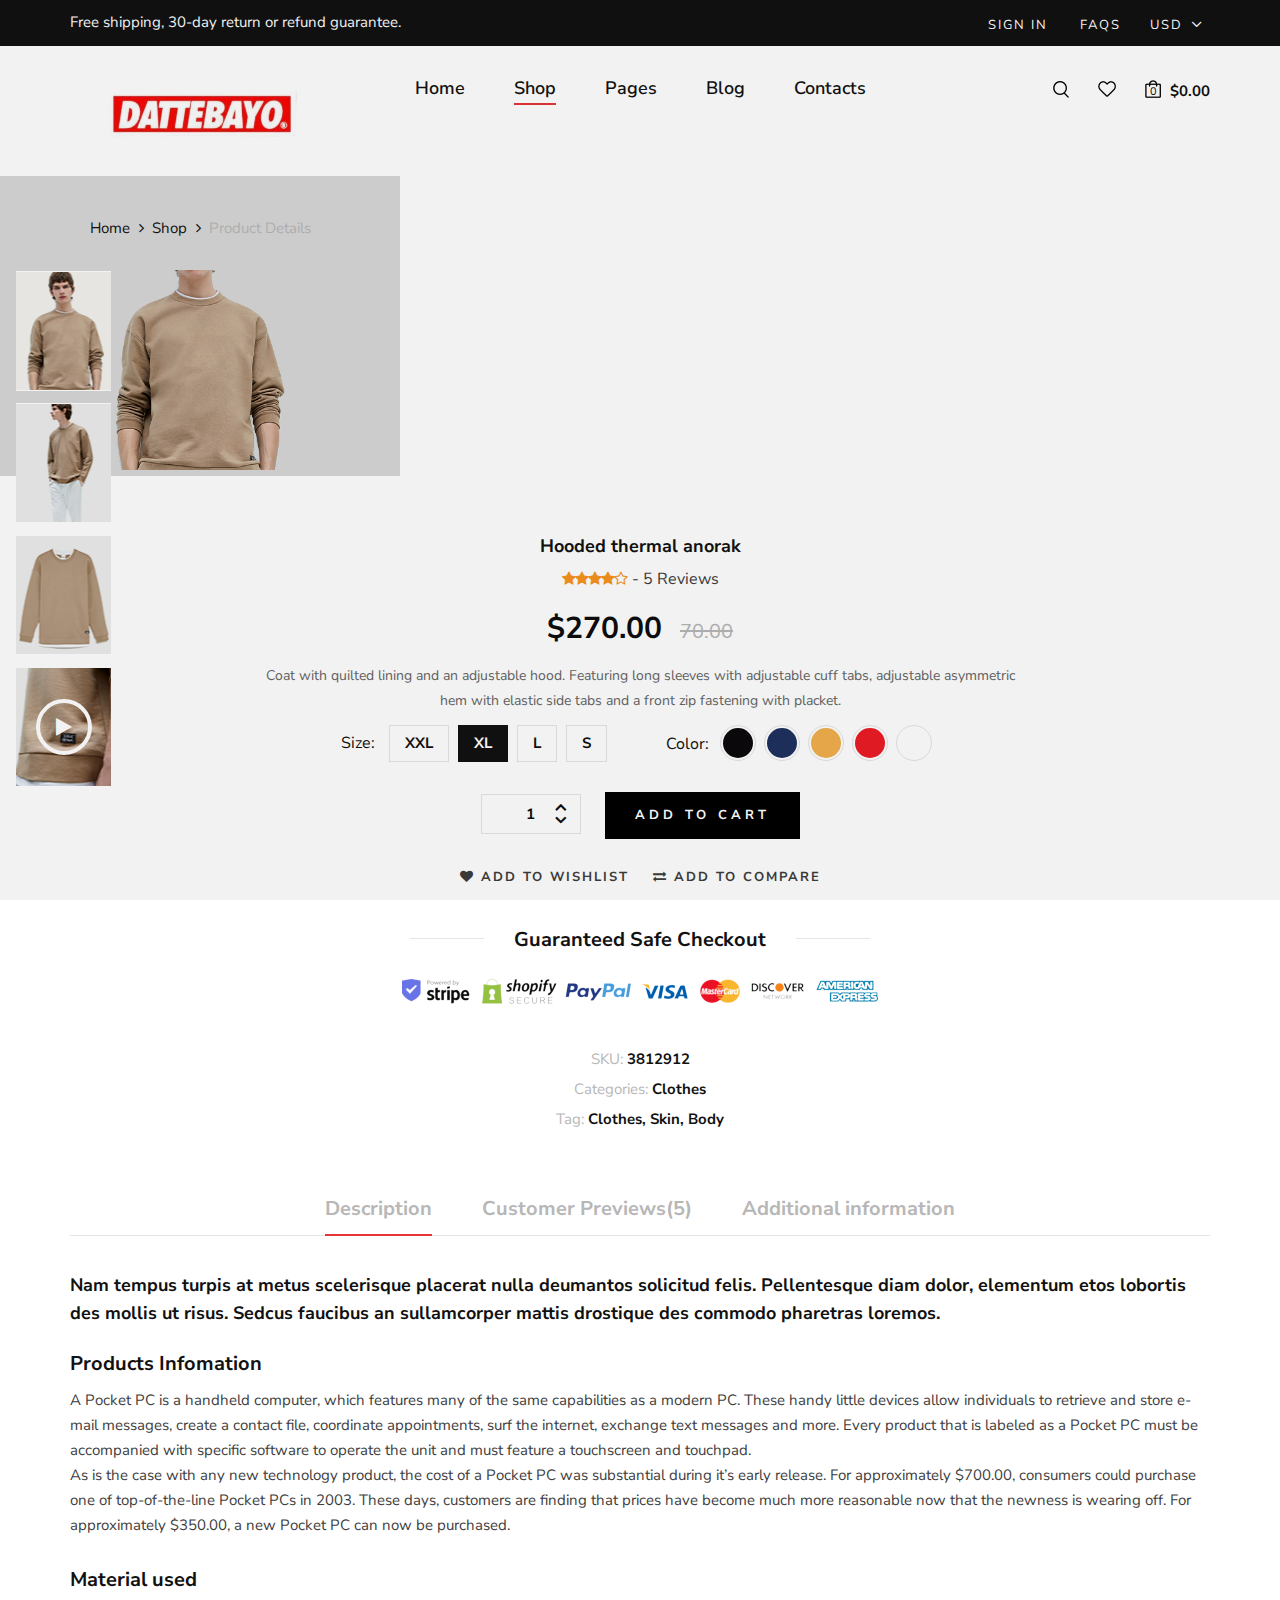
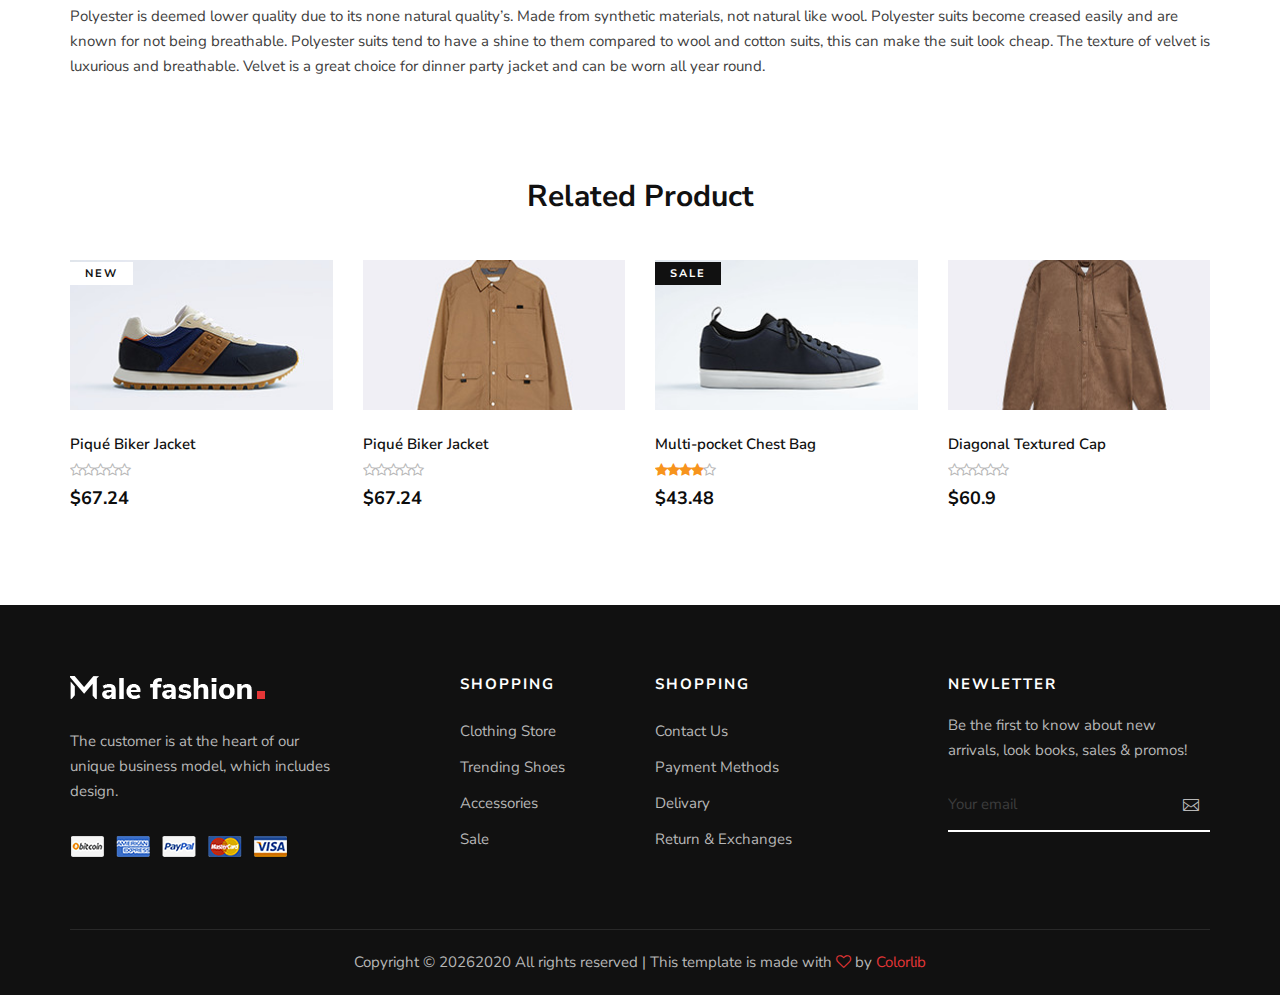
<file: shop-details.html>
<!DOCTYPE html>
<html lang="zxx">

<head>
    <meta charset="UTF-8">
    <meta name="description" content="Male_Fashion Template">
    <meta name="keywords" content="Male_Fashion, unica, creative, html">
    <meta name="viewport" content="width=device-width, initial-scale=1.0">
    <meta http-equiv="X-UA-Compatible" content="ie=edge">
    <title>Male-Fashion | Template</title>

    <!-- Google Font -->
    <link href="https://fonts.googleapis.com/css2?family=Nunito+Sans:wght@300;400;600;700;800;900&display=swap"
    rel="stylesheet">

    <!-- Css Styles -->
    <link rel="stylesheet" href="css/bootstrap.min.css" type="text/css">
    <link rel="stylesheet" href="css/font-awesome.min.css" type="text/css">
    <link rel="stylesheet" href="css/elegant-icons.css" type="text/css">
    <link rel="stylesheet" href="css/magnific-popup.css" type="text/css">
    <link rel="stylesheet" href="css/nice-select.css" type="text/css">
    <link rel="stylesheet" href="css/owl.carousel.min.css" type="text/css">
    <link rel="stylesheet" href="css/slicknav.min.css" type="text/css">
    <link rel="stylesheet" href="css/style.css" type="text/css">
</head>

<body>
    <!-- Page Preloder -->
    <div id="preloder">
        <div class="loader"></div>
    </div>

    <!-- Offcanvas Menu Begin -->
    <div class="offcanvas-menu-overlay"></div>
    <div class="offcanvas-menu-wrapper">
        <div class="offcanvas__option">
            <div class="offcanvas__links">
                <a href="#">Sign in</a>
                <a href="#">FAQs</a>
            </div>
            <div class="offcanvas__top__hover">
                <span>Usd <i class="arrow_carrot-down"></i></span>
                <ul>
                    <li>USD</li>
                    <li>EUR</li>
                    <li>USD</li>
                </ul>
            </div>
        </div>
        <div class="offcanvas__nav__option">
            <a href="#" class="search-switch"><img src="img/icon/search.png" alt=""></a>
            <a href="#"><img src="img/icon/heart.png" alt=""></a>
            <a href="#"><img src="img/icon/cart.png" alt=""> <span>0</span></a>
            <div class="price">$0.00</div>
        </div>
        <div id="mobile-menu-wrap"></div>
        <div class="offcanvas__text">
            <p>Free shipping, 30-day return or refund guarantee.</p>
        </div>
    </div>
    <!-- Offcanvas Menu End -->

    <!-- Header Section Begin -->
    <header class="header">
        <div class="header__top">
            <div class="container">
                <div class="row">
                    <div class="col-lg-6 col-md-7">
                        <div class="header__top__left">
                            <p>Free shipping, 30-day return or refund guarantee.</p>
                        </div>
                    </div>
                    <div class="col-lg-6 col-md-5">
                        <div class="header__top__right">
                            <div class="header__top__links">
                                <a href="#">Sign in</a>
                                <a href="#">FAQs</a>
                            </div>
                            <div class="header__top__hover">
                                <span>Usd <i class="arrow_carrot-down"></i></span>
                                <ul>
                                    <li>USD</li>
                                    <li>EUR</li>
                                    <li>USD</li>
                                </ul>
                            </div>
                        </div>
                    </div>
                </div>
            </div>
        </div>
        <div class="container">
            <div class="row">
                <div class="col-lg-3 col-md-3">
                    <div class="header__logo">
                        <a href="./inex.html"><img src="img/logo.png" alt=""></a>
                    </div>
                </div>
                <div class="col-lg-6 col-md-6">
                    <nav class="header__menu mobile-menu">
                        <ul>
                            <li><a href="./inex.html">Home</a></li>
                            <li class="active"><a href="./shop.html">Shop</a></li>
                            <li><a href="#">Pages</a>
                                <ul class="dropdown">
                                    <li><a href="./about.html">About Us</a></li>
                                    <li><a href="./shop-details.html">Shop Details</a></li>
                                    <li><a href="./shopping-cart.html">Shopping Cart</a></li>
                                    <li><a href="./checkout.html">Check Out</a></li>
                                    <li><a href="./blog-details.html">Blog Details</a></li>
                                </ul>
                            </li>
                            <li><a href="./blog.html">Blog</a></li>
                            <li><a href="./contact.html">Contacts</a></li>
                        </ul>
                    </nav>
                </div>
                <div class="col-lg-3 col-md-3">
                    <div class="header__nav__option">
                        <a href="#" class="search-switch"><img src="img/icon/search.png" alt=""></a>
                        <a href="#"><img src="img/icon/heart.png" alt=""></a>
                        <a href="#"><img src="img/icon/cart.png" alt=""> <span>0</span></a>
                        <div class="price">$0.00</div>
                    </div>
                </div>
            </div>
            <div class="canvas__open"><i class="fa fa-bars"></i></div>
        </div>
    </header>
    <!-- Header Section End -->

    <!-- Shop Details Section Begin -->
    <section class="shop-details">
        <div class="product__details__pic">
            <div class="container">
                <div class="row">
                    <div class="col-lg-12">
                        <div class="product__details__breadcrumb">
                            <a href="./index.html">Home</a>
                            <a href="./shop.html">Shop</a>
                            <span>Product Details</span>
                        </div>
                    </div>
                </div>
                <div class="row">
                    <div class="col-lg-3 col-md-3">
                        <ul class="nav nav-tabs" role="tablist">
                            <li class="nav-item">
                                <a class="nav-link active" data-toggle="tab" href="#tabs-1" role="tab">
                                    <div class="product__thumb__pic set-bg" data-setbg="img/shop-details/thumb-1.png">
                                    </div>
                                </a>
                            </li>
                            <li class="nav-item">
                                <a class="nav-link" data-toggle="tab" href="#tabs-2" role="tab">
                                    <div class="product__thumb__pic set-bg" data-setbg="img/shop-details/thumb-2.png">
                                    </div>
                                </a>
                            </li>
                            <li class="nav-item">
                                <a class="nav-link" data-toggle="tab" href="#tabs-3" role="tab">
                                    <div class="product__thumb__pic set-bg" data-setbg="img/shop-details/thumb-3.png">
                                    </div>
                                </a>
                            </li>
                            <li class="nav-item">
                                <a class="nav-link" data-toggle="tab" href="#tabs-4" role="tab">
                                    <div class="product__thumb__pic set-bg" data-setbg="img/shop-details/thumb-4.png">
                                        <i class="fa fa-play"></i>
                                    </div>
                                </a>
                            </li>
                        </ul>
                    </div>
                    <div class="col-lg-6 col-md-9">
                        <div class="tab-content">
                            <div class="tab-pane active" id="tabs-1" role="tabpanel">
                                <div class="product__details__pic__item">
                                    <img src="img/shop-details/product-big-2.png" alt="">
                                </div>
                            </div>
                            <div class="tab-pane" id="tabs-2" role="tabpanel">
                                <div class="product__details__pic__item">
                                    <img src="img/shop-details/product-big-3.png" alt="">
                                </div>
                            </div>
                            <div class="tab-pane" id="tabs-3" role="tabpanel">
                                <div class="product__details__pic__item">
                                    <img src="img/shop-details/product-big.png" alt="">
                                </div>
                            </div>
                            <div class="tab-pane" id="tabs-4" role="tabpanel">
                                <div class="product__details__pic__item">
                                    <img src="img/shop-details/product-big-4.png" alt="">
                                    <a href="https://www.youtube.com/watch?v=8PJ3_p7VqHw&list=RD8PJ3_p7VqHw&start_radio=1" class="video-popup"><i class="fa fa-play"></i></a>
                                </div>
                            </div>
                        </div>
                    </div>
                </div>
            </div>
        </div>
        <div class="product__details__content">
            <div class="container">
                <div class="row d-flex justify-content-center">
                    <div class="col-lg-8">
                        <div class="product__details__text">
                            <h4>Hooded thermal anorak</h4>
                            <div class="rating">
                                <i class="fa fa-star"></i>
                                <i class="fa fa-star"></i>
                                <i class="fa fa-star"></i>
                                <i class="fa fa-star"></i>
                                <i class="fa fa-star-o"></i>
                                <span> - 5 Reviews</span>
                            </div>
                            <h3>$270.00 <span>70.00</span></h3>
                            <p>Coat with quilted lining and an adjustable hood. Featuring long sleeves with adjustable
                                cuff tabs, adjustable asymmetric hem with elastic side tabs and a front zip fastening
                            with placket.</p>
                            <div class="product__details__option">
                                <div class="product__details__option__size">
                                    <span>Size:</span>
                                    <label for="xxl">xxl
                                        <input type="radio" id="xxl">
                                    </label>
                                    <label class="active" for="xl">xl
                                        <input type="radio" id="xl">
                                    </label>
                                    <label for="l">l
                                        <input type="radio" id="l">
                                    </label>
                                    <label for="sm">s
                                        <input type="radio" id="sm">
                                    </label>
                                </div>
                                <div class="product__details__option__color">
                                    <span>Color:</span>
                                    <label class="c-1" for="sp-1">
                                        <input type="radio" id="sp-1">
                                    </label>
                                    <label class="c-2" for="sp-2">
                                        <input type="radio" id="sp-2">
                                    </label>
                                    <label class="c-3" for="sp-3">
                                        <input type="radio" id="sp-3">
                                    </label>
                                    <label class="c-4" for="sp-4">
                                        <input type="radio" id="sp-4">
                                    </label>
                                    <label class="c-9" for="sp-9">
                                        <input type="radio" id="sp-9">
                                    </label>
                                </div>
                            </div>
                            <div class="product__details__cart__option">
                                <div class="quantity">
                                    <div class="pro-qty">
                                        <input type="text" value="1">
                                    </div>
                                </div>
                                <a href="#" class="primary-btn">add to cart</a>
                            </div>
                            <div class="product__details__btns__option">
                                <a href="#"><i class="fa fa-heart"></i> add to wishlist</a>
                                <a href="#"><i class="fa fa-exchange"></i> Add To Compare</a>
                            </div>
                            <div class="product__details__last__option">
                                <h5><span>Guaranteed Safe Checkout</span></h5>
                                <img src="img/shop-details/details-payment.png" alt="">
                                <ul>
                                    <li><span>SKU:</span> 3812912</li>
                                    <li><span>Categories:</span> Clothes</li>
                                    <li><span>Tag:</span> Clothes, Skin, Body</li>
                                </ul>
                            </div>
                        </div>
                    </div>
                </div>
                <div class="row">
                    <div class="col-lg-12">
                        <div class="product__details__tab">
                            <ul class="nav nav-tabs" role="tablist">
                                <li class="nav-item">
                                    <a class="nav-link active" data-toggle="tab" href="#tabs-5"
                                    role="tab">Description</a>
                                </li>
                                <li class="nav-item">
                                    <a class="nav-link" data-toggle="tab" href="#tabs-6" role="tab">Customer
                                    Previews(5)</a>
                                </li>
                                <li class="nav-item">
                                    <a class="nav-link" data-toggle="tab" href="#tabs-7" role="tab">Additional
                                    information</a>
                                </li>
                            </ul>
                            <div class="tab-content">
                                <div class="tab-pane active" id="tabs-5" role="tabpanel">
                                    <div class="product__details__tab__content">
                                        <p class="note">Nam tempus turpis at metus scelerisque placerat nulla deumantos
                                            solicitud felis. Pellentesque diam dolor, elementum etos lobortis des mollis
                                            ut risus. Sedcus faucibus an sullamcorper mattis drostique des commodo
                                        pharetras loremos.</p>
                                        <div class="product__details__tab__content__item">
                                            <h5>Products Infomation</h5>
                                            <p>A Pocket PC is a handheld computer, which features many of the same
                                                capabilities as a modern PC. These handy little devices allow
                                                individuals to retrieve and store e-mail messages, create a contact
                                                file, coordinate appointments, surf the internet, exchange text messages
                                                and more. Every product that is labeled as a Pocket PC must be
                                                accompanied with specific software to operate the unit and must feature
                                            a touchscreen and touchpad.</p>
                                            <p>As is the case with any new technology product, the cost of a Pocket PC
                                                was substantial during it’s early release. For approximately $700.00,
                                                consumers could purchase one of top-of-the-line Pocket PCs in 2003.
                                                These days, customers are finding that prices have become much more
                                                reasonable now that the newness is wearing off. For approximately
                                            $350.00, a new Pocket PC can now be purchased.</p>
                                        </div>
                                        <div class="product__details__tab__content__item">
                                            <h5>Material used</h5>
                                            <p>Polyester is deemed lower quality due to its none natural quality’s. Made
                                                from synthetic materials, not natural like wool. Polyester suits become
                                                creased easily and are known for not being breathable. Polyester suits
                                                tend to have a shine to them compared to wool and cotton suits, this can
                                                make the suit look cheap. The texture of velvet is luxurious and
                                                breathable. Velvet is a great choice for dinner party jacket and can be
                                            worn all year round.</p>
                                        </div>
                                    </div>
                                </div>
                                <div class="tab-pane" id="tabs-6" role="tabpanel">
                                    <div class="product__details__tab__content">
                                        <div class="product__details__tab__content__item">
                                            <h5>Products Infomation</h5>
                                            <p>A Pocket PC is a handheld computer, which features many of the same
                                                capabilities as a modern PC. These handy little devices allow
                                                individuals to retrieve and store e-mail messages, create a contact
                                                file, coordinate appointments, surf the internet, exchange text messages
                                                and more. Every product that is labeled as a Pocket PC must be
                                                accompanied with specific software to operate the unit and must feature
                                            a touchscreen and touchpad.</p>
                                            <p>As is the case with any new technology product, the cost of a Pocket PC
                                                was substantial during it’s early release. For approximately $700.00,
                                                consumers could purchase one of top-of-the-line Pocket PCs in 2003.
                                                These days, customers are finding that prices have become much more
                                                reasonable now that the newness is wearing off. For approximately
                                            $350.00, a new Pocket PC can now be purchased.</p>
                                        </div>
                                        <div class="product__details__tab__content__item">
                                            <h5>Material used</h5>
                                            <p>Polyester is deemed lower quality due to its none natural quality’s. Made
                                                from synthetic materials, not natural like wool. Polyester suits become
                                                creased easily and are known for not being breathable. Polyester suits
                                                tend to have a shine to them compared to wool and cotton suits, this can
                                                make the suit look cheap. The texture of velvet is luxurious and
                                                breathable. Velvet is a great choice for dinner party jacket and can be
                                            worn all year round.</p>
                                        </div>
                                    </div>
                                </div>
                                <div class="tab-pane" id="tabs-7" role="tabpanel">
                                    <div class="product__details__tab__content">
                                        <p class="note">Nam tempus turpis at metus scelerisque placerat nulla deumantos
                                            solicitud felis. Pellentesque diam dolor, elementum etos lobortis des mollis
                                            ut risus. Sedcus faucibus an sullamcorper mattis drostique des commodo
                                        pharetras loremos.</p>
                                        <div class="product__details__tab__content__item">
                                            <h5>Products Infomation</h5>
                                            <p>A Pocket PC is a handheld computer, which features many of the same
                                                capabilities as a modern PC. These handy little devices allow
                                                individuals to retrieve and store e-mail messages, create a contact
                                                file, coordinate appointments, surf the internet, exchange text messages
                                                and more. Every product that is labeled as a Pocket PC must be
                                                accompanied with specific software to operate the unit and must feature
                                            a touchscreen and touchpad.</p>
                                            <p>As is the case with any new technology product, the cost of a Pocket PC
                                                was substantial during it’s early release. For approximately $700.00,
                                                consumers could purchase one of top-of-the-line Pocket PCs in 2003.
                                                These days, customers are finding that prices have become much more
                                                reasonable now that the newness is wearing off. For approximately
                                            $350.00, a new Pocket PC can now be purchased.</p>
                                        </div>
                                        <div class="product__details__tab__content__item">
                                            <h5>Material used</h5>
                                            <p>Polyester is deemed lower quality due to its none natural quality’s. Made
                                                from synthetic materials, not natural like wool. Polyester suits become
                                                creased easily and are known for not being breathable. Polyester suits
                                                tend to have a shine to them compared to wool and cotton suits, this can
                                                make the suit look cheap. The texture of velvet is luxurious and
                                                breathable. Velvet is a great choice for dinner party jacket and can be
                                            worn all year round.</p>
                                        </div>
                                    </div>
                                </div>
                            </div>
                        </div>
                    </div>
                </div>
            </div>
        </div>
    </section>
    <!-- Shop Details Section End -->

    <!-- Related Section Begin -->
    <section class="related spad">
        <div class="container">
            <div class="row">
                <div class="col-lg-12">
                    <h3 class="related-title">Related Product</h3>
                </div>
            </div>
            <div class="row">
                <div class="col-lg-3 col-md-6 col-sm-6 col-sm-6">
                    <div class="product__item">
                        <div class="product__item__pic set-bg" data-setbg="img/product/product-1.jpg">
                            <span class="label">New</span>
                            <ul class="product__hover">
                                <li><a href="#"><img src="img/icon/heart.png" alt=""></a></li>
                                <li><a href="#"><img src="img/icon/compare.png" alt=""> <span>Compare</span></a></li>
                                <li><a href="#"><img src="img/icon/search.png" alt=""></a></li>
                            </ul>
                        </div>
                        <div class="product__item__text">
                            <h6>Piqué Biker Jacket</h6>
                            <a href="#" class="add-cart">+ Add To Cart</a>
                            <div class="rating">
                                <i class="fa fa-star-o"></i>
                                <i class="fa fa-star-o"></i>
                                <i class="fa fa-star-o"></i>
                                <i class="fa fa-star-o"></i>
                                <i class="fa fa-star-o"></i>
                            </div>
                            <h5>$67.24</h5>
                            <div class="product__color__select">
                                <label for="pc-1">
                                    <input type="radio" id="pc-1">
                                </label>
                                <label class="active black" for="pc-2">
                                    <input type="radio" id="pc-2">
                                </label>
                                <label class="grey" for="pc-3">
                                    <input type="radio" id="pc-3">
                                </label>
                            </div>
                        </div>
                    </div>
                </div>
                <div class="col-lg-3 col-md-6 col-sm-6 col-sm-6">
                    <div class="product__item">
                        <div class="product__item__pic set-bg" data-setbg="img/product/product-2.jpg">
                            <ul class="product__hover">
                                <li><a href="#"><img src="img/icon/heart.png" alt=""></a></li>
                                <li><a href="#"><img src="img/icon/compare.png" alt=""> <span>Compare</span></a></li>
                                <li><a href="#"><img src="img/icon/search.png" alt=""></a></li>
                            </ul>
                        </div>
                        <div class="product__item__text">
                            <h6>Piqué Biker Jacket</h6>
                            <a href="#" class="add-cart">+ Add To Cart</a>
                            <div class="rating">
                                <i class="fa fa-star-o"></i>
                                <i class="fa fa-star-o"></i>
                                <i class="fa fa-star-o"></i>
                                <i class="fa fa-star-o"></i>
                                <i class="fa fa-star-o"></i>
                            </div>
                            <h5>$67.24</h5>
                            <div class="product__color__select">
                                <label for="pc-4">
                                    <input type="radio" id="pc-4">
                                </label>
                                <label class="active black" for="pc-5">
                                    <input type="radio" id="pc-5">
                                </label>
                                <label class="grey" for="pc-6">
                                    <input type="radio" id="pc-6">
                                </label>
                            </div>
                        </div>
                    </div>
                </div>
                <div class="col-lg-3 col-md-6 col-sm-6 col-sm-6">
                    <div class="product__item sale">
                        <div class="product__item__pic set-bg" data-setbg="img/product/product-3.jpg">
                            <span class="label">Sale</span>
                            <ul class="product__hover">
                                <li><a href="#"><img src="img/icon/heart.png" alt=""></a></li>
                                <li><a href="#"><img src="img/icon/compare.png" alt=""> <span>Compare</span></a></li>
                                <li><a href="#"><img src="img/icon/search.png" alt=""></a></li>
                            </ul>
                        </div>
                        <div class="product__item__text">
                            <h6>Multi-pocket Chest Bag</h6>
                            <a href="#" class="add-cart">+ Add To Cart</a>
                            <div class="rating">
                                <i class="fa fa-star"></i>
                                <i class="fa fa-star"></i>
                                <i class="fa fa-star"></i>
                                <i class="fa fa-star"></i>
                                <i class="fa fa-star-o"></i>
                            </div>
                            <h5>$43.48</h5>
                            <div class="product__color__select">
                                <label for="pc-7">
                                    <input type="radio" id="pc-7">
                                </label>
                                <label class="active black" for="pc-8">
                                    <input type="radio" id="pc-8">
                                </label>
                                <label class="grey" for="pc-9">
                                    <input type="radio" id="pc-9">
                                </label>
                            </div>
                        </div>
                    </div>
                </div>
                <div class="col-lg-3 col-md-6 col-sm-6 col-sm-6">
                    <div class="product__item">
                        <div class="product__item__pic set-bg" data-setbg="img/product/product-4.jpg">
                            <ul class="product__hover">
                                <li><a href="#"><img src="img/icon/heart.png" alt=""></a></li>
                                <li><a href="#"><img src="img/icon/compare.png" alt=""> <span>Compare</span></a></li>
                                <li><a href="#"><img src="img/icon/search.png" alt=""></a></li>
                            </ul>
                        </div>
                        <div class="product__item__text">
                            <h6>Diagonal Textured Cap</h6>
                            <a href="#" class="add-cart">+ Add To Cart</a>
                            <div class="rating">
                                <i class="fa fa-star-o"></i>
                                <i class="fa fa-star-o"></i>
                                <i class="fa fa-star-o"></i>
                                <i class="fa fa-star-o"></i>
                                <i class="fa fa-star-o"></i>
                            </div>
                            <h5>$60.9</h5>
                            <div class="product__color__select">
                                <label for="pc-10">
                                    <input type="radio" id="pc-10">
                                </label>
                                <label class="active black" for="pc-11">
                                    <input type="radio" id="pc-11">
                                </label>
                                <label class="grey" for="pc-12">
                                    <input type="radio" id="pc-12">
                                </label>
                            </div>
                        </div>
                    </div>
                </div>
            </div>
        </div>
    </section>
    <!-- Related Section End -->

    <!-- Footer Section Begin -->
    <footer class="footer">
        <div class="container">
            <div class="row">
                <div class="col-lg-3 col-md-6 col-sm-6">
                    <div class="footer__about">
                        <div class="footer__logo">
                            <a href="#"><img src="img/footer-logo.png" alt=""></a>
                        </div>
                        <p>The customer is at the heart of our unique business model, which includes design.</p>
                        <a href="#"><img src="img/payment.png" alt=""></a>
                    </div>
                </div>
                <div class="col-lg-2 offset-lg-1 col-md-3 col-sm-6">
                    <div class="footer__widget">
                        <h6>Shopping</h6>
                        <ul>
                            <li><a href="#">Clothing Store</a></li>
                            <li><a href="#">Trending Shoes</a></li>
                            <li><a href="#">Accessories</a></li>
                            <li><a href="#">Sale</a></li>
                        </ul>
                    </div>
                </div>
                <div class="col-lg-2 col-md-3 col-sm-6">
                    <div class="footer__widget">
                        <h6>Shopping</h6>
                        <ul>
                            <li><a href="#">Contact Us</a></li>
                            <li><a href="#">Payment Methods</a></li>
                            <li><a href="#">Delivary</a></li>
                            <li><a href="#">Return & Exchanges</a></li>
                        </ul>
                    </div>
                </div>
                <div class="col-lg-3 offset-lg-1 col-md-6 col-sm-6">
                    <div class="footer__widget">
                        <h6>NewLetter</h6>
                        <div class="footer__newslatter">
                            <p>Be the first to know about new arrivals, look books, sales & promos!</p>
                            <form action="#">
                                <input type="text" placeholder="Your email">
                                <button type="submit"><span class="icon_mail_alt"></span></button>
                            </form>
                        </div>
                    </div>
                </div>
            </div>
            <div class="row">
                <div class="col-lg-12 text-center">
                    <div class="footer__copyright__text">
                        <!-- Link back to Colorlib can't be removed. Template is licensed under CC BY 3.0. -->
                        <p>Copyright ©
                            <script>
                                document.write(new Date().getFullYear());
                            </script>2020
                            All rights reserved | This template is made with <i class="fa fa-heart-o"
                            aria-hidden="true"></i> by <a href="https://colorlib.com" target="_blank">Colorlib</a>
                        </p>
                        <!-- Link back to Colorlib can't be removed. Template is licensed under CC BY 3.0. -->
                    </div>
                </div>
            </div>
        </div>
    </footer>
    <!-- Footer Section End -->

    <!-- Search Begin -->
    <div class="search-model">
        <div class="h-100 d-flex align-items-center justify-content-center">
            <div class="search-close-switch">+</div>
            <form class="search-model-form">
                <input type="text" id="search-input" placeholder="Search here.....">
            </form>
        </div>
    </div>
    <!-- Search End -->

    <!-- Js Plugins -->
    <script src="js/jquery-3.3.1.min.js"></script>
    <script src="js/bootstrap.min.js"></script>
    <script src="js/jquery.nice-select.min.js"></script>
    <script src="js/jquery.nicescroll.min.js"></script>
    <script src="js/jquery.magnific-popup.min.js"></script>
    <script src="js/jquery.countdown.min.js"></script>
    <script src="js/jquery.slicknav.js"></script>
    <script src="js/mixitup.min.js"></script>
    <script src="js/owl.carousel.min.js"></script>
    <script src="js/main.js"></script>
</body>

</html>
</file>
<file: css/elegant-icons.css>
@font-face {
	font-family: 'ElegantIcons';
	src:url('../fonts/ElegantIcons.eot');
	src:url('../fonts/ElegantIcons.eot?#iefix') format('embedded-opentype'),
		url('../fonts/ElegantIcons.woff') format('woff'),
		url('../fonts/ElegantIcons.ttf') format('truetype'),
		url('../fonts/ElegantIcons.svg#ElegantIcons') format('svg');
	font-weight: normal;
	font-style: normal;
}

/* Use the following CSS code if you want to use data attributes for inserting your icons */
[data-icon]:before {
	font-family: 'ElegantIcons';
	content: attr(data-icon);
	speak: none;
	font-weight: normal;
	font-variant: normal;
	text-transform: none;
	line-height: 1;
	-webkit-font-smoothing: antialiased;
	-moz-osx-font-smoothing: grayscale;
}

/* Use the following CSS code if you want to have a class per icon */
/*
Instead of a list of all class selectors,
you can use the generic selector below, but it's slower:
[class*="your-class-prefix"] {
*/
.arrow_up, .arrow_down, .arrow_left, .arrow_right, .arrow_left-up, .arrow_right-up, .arrow_right-down, .arrow_left-down, .arrow-up-down, .arrow_up-down_alt, .arrow_left-right_alt, .arrow_left-right, .arrow_expand_alt2, .arrow_expand_alt, .arrow_condense, .arrow_expand, .arrow_move, .arrow_carrot-up, .arrow_carrot-down, .arrow_carrot-left, .arrow_carrot-right, .arrow_carrot-2up, .arrow_carrot-2down, .arrow_carrot-2left, .arrow_carrot-2right, .arrow_carrot-up_alt2, .arrow_carrot-down_alt2, .arrow_carrot-left_alt2, .arrow_carrot-right_alt2, .arrow_carrot-2up_alt2, .arrow_carrot-2down_alt2, .arrow_carrot-2left_alt2, .arrow_carrot-2right_alt2, .arrow_triangle-up, .arrow_triangle-down, .arrow_triangle-left, .arrow_triangle-right, .arrow_triangle-up_alt2, .arrow_triangle-down_alt2, .arrow_triangle-left_alt2, .arrow_triangle-right_alt2, .arrow_back, .icon_minus-06, .icon_plus, .icon_close, .icon_check, .icon_minus_alt2, .icon_plus_alt2, .icon_close_alt2, .icon_check_alt2, .icon_zoom-out_alt, .icon_zoom-in_alt, .icon_search, .icon_box-empty, .icon_box-selected, .icon_minus-box, .icon_plus-box, .icon_box-checked, .icon_circle-empty, .icon_circle-slelected, .icon_stop_alt2, .icon_stop, .icon_pause_alt2, .icon_pause, .icon_menu, .icon_menu-square_alt2, .icon_menu-circle_alt2, .icon_ul, .icon_ol, .icon_adjust-horiz, .icon_adjust-vert, .icon_document_alt, .icon_documents_alt, .icon_pencil, .icon_pencil-edit_alt, .icon_pencil-edit, .icon_folder-alt, .icon_folder-open_alt, .icon_folder-add_alt, .icon_info_alt, .icon_error-oct_alt, .icon_error-circle_alt, .icon_error-triangle_alt, .icon_question_alt2, .icon_question, .icon_comment_alt, .icon_chat_alt, .icon_vol-mute_alt, .icon_volume-low_alt, .icon_volume-high_alt, .icon_quotations, .icon_quotations_alt2, .icon_clock_alt, .icon_lock_alt, .icon_lock-open_alt, .icon_key_alt, .icon_cloud_alt, .icon_cloud-upload_alt, .icon_cloud-download_alt, .icon_image, .icon_images, .icon_lightbulb_alt, .icon_gift_alt, .icon_house_alt, .icon_genius, .icon_mobile, .icon_tablet, .icon_laptop, .icon_desktop, .icon_camera_alt, .icon_mail_alt, .icon_cone_alt, .icon_ribbon_alt, .icon_bag_alt, .icon_creditcard, .icon_cart_alt, .icon_paperclip, .icon_tag_alt, .icon_tags_alt, .icon_trash_alt, .icon_cursor_alt, .icon_mic_alt, .icon_compass_alt, .icon_pin_alt, .icon_pushpin_alt, .icon_map_alt, .icon_drawer_alt, .icon_toolbox_alt, .icon_book_alt, .icon_calendar, .icon_film, .icon_table, .icon_contacts_alt, .icon_headphones, .icon_lifesaver, .icon_piechart, .icon_refresh, .icon_link_alt, .icon_link, .icon_loading, .icon_blocked, .icon_archive_alt, .icon_heart_alt, .icon_star_alt, .icon_star-half_alt, .icon_star, .icon_star-half, .icon_tools, .icon_tool, .icon_cog, .icon_cogs, .arrow_up_alt, .arrow_down_alt, .arrow_left_alt, .arrow_right_alt, .arrow_left-up_alt, .arrow_right-up_alt, .arrow_right-down_alt, .arrow_left-down_alt, .arrow_condense_alt, .arrow_expand_alt3, .arrow_carrot_up_alt, .arrow_carrot-down_alt, .arrow_carrot-left_alt, .arrow_carrot-right_alt, .arrow_carrot-2up_alt, .arrow_carrot-2dwnn_alt, .arrow_carrot-2left_alt, .arrow_carrot-2right_alt, .arrow_triangle-up_alt, .arrow_triangle-down_alt, .arrow_triangle-left_alt, .arrow_triangle-right_alt, .icon_minus_alt, .icon_plus_alt, .icon_close_alt, .icon_check_alt, .icon_zoom-out, .icon_zoom-in, .icon_stop_alt, .icon_menu-square_alt, .icon_menu-circle_alt, .icon_document, .icon_documents, .icon_pencil_alt, .icon_folder, .icon_folder-open, .icon_folder-add, .icon_folder_upload, .icon_folder_download, .icon_info, .icon_error-circle, .icon_error-oct, .icon_error-triangle, .icon_question_alt, .icon_comment, .icon_chat, .icon_vol-mute, .icon_volume-low, .icon_volume-high, .icon_quotations_alt, .icon_clock, .icon_lock, .icon_lock-open, .icon_key, .icon_cloud, .icon_cloud-upload, .icon_cloud-download, .icon_lightbulb, .icon_gift, .icon_house, .icon_camera, .icon_mail, .icon_cone, .icon_ribbon, .icon_bag, .icon_cart, .icon_tag, .icon_tags, .icon_trash, .icon_cursor, .icon_mic, .icon_compass, .icon_pin, .icon_pushpin, .icon_map, .icon_drawer, .icon_toolbox, .icon_book, .icon_contacts, .icon_archive, .icon_heart, .icon_profile, .icon_group, .icon_grid-2x2, .icon_grid-3x3, .icon_music, .icon_pause_alt, .icon_phone, .icon_upload, .icon_download, .social_facebook, .social_twitter, .social_pinterest, .social_googleplus, .social_tumblr, .social_tumbleupon, .social_wordpress, .social_instagram, .social_dribbble, .social_vimeo, .social_linkedin, .social_rss, .social_deviantart, .social_share, .social_myspace, .social_skype, .social_youtube, .social_picassa, .social_googledrive, .social_flickr, .social_blogger, .social_spotify, .social_delicious, .social_facebook_circle, .social_twitter_circle, .social_pinterest_circle, .social_googleplus_circle, .social_tumblr_circle, .social_stumbleupon_circle, .social_wordpress_circle, .social_instagram_circle, .social_dribbble_circle, .social_vimeo_circle, .social_linkedin_circle, .social_rss_circle, .social_deviantart_circle, .social_share_circle, .social_myspace_circle, .social_skype_circle, .social_youtube_circle, .social_picassa_circle, .social_googledrive_alt2, .social_flickr_circle, .social_blogger_circle, .social_spotify_circle, .social_delicious_circle, .social_facebook_square, .social_twitter_square, .social_pinterest_square, .social_googleplus_square, .social_tumblr_square, .social_stumbleupon_square, .social_wordpress_square, .social_instagram_square, .social_dribbble_square, .social_vimeo_square, .social_linkedin_square, .social_rss_square, .social_deviantart_square, .social_share_square, .social_myspace_square, .social_skype_square, .social_youtube_square, .social_picassa_square, .social_googledrive_square, .social_flickr_square, .social_blogger_square, .social_spotify_square, .social_delicious_square, .icon_printer, .icon_calulator, .icon_building, .icon_floppy, .icon_drive, .icon_search-2, .icon_id, .icon_id-2, .icon_puzzle, .icon_like, .icon_dislike, .icon_mug, .icon_currency, .icon_wallet, .icon_pens, .icon_easel, .icon_flowchart, .icon_datareport, .icon_briefcase, .icon_shield, .icon_percent, .icon_globe, .icon_globe-2, .icon_target, .icon_hourglass, .icon_balance, .icon_rook, .icon_printer-alt, .icon_calculator_alt, .icon_building_alt, .icon_floppy_alt, .icon_drive_alt, .icon_search_alt, .icon_id_alt, .icon_id-2_alt, .icon_puzzle_alt, .icon_like_alt, .icon_dislike_alt, .icon_mug_alt, .icon_currency_alt, .icon_wallet_alt, .icon_pens_alt, .icon_easel_alt, .icon_flowchart_alt, .icon_datareport_alt, .icon_briefcase_alt, .icon_shield_alt, .icon_percent_alt, .icon_globe_alt, .icon_clipboard {
	font-family: 'ElegantIcons';
	speak: none;
	font-style: normal;
	font-weight: normal;
	font-variant: normal;
	text-transform: none;
	line-height: 1;
	-webkit-font-smoothing: antialiased;
}
.arrow_up:before {
	content: "\21";
}
.arrow_down:before {
	content: "\22";
}
.arrow_left:before {
	content: "\23";
}
.arrow_right:before {
	content: "\24";
}
.arrow_left-up:before {
	content: "\25";
}
.arrow_right-up:before {
	content: "\26";
}
.arrow_right-down:before {
	content: "\27";
}
.arrow_left-down:before {
	content: "\28";
}
.arrow-up-down:before {
	content: "\29";
}
.arrow_up-down_alt:before {
	content: "\2a";
}
.arrow_left-right_alt:before {
	content: "\2b";
}
.arrow_left-right:before {
	content: "\2c";
}
.arrow_expand_alt2:before {
	content: "\2d";
}
.arrow_expand_alt:before {
	content: "\2e";
}
.arrow_condense:before {
	content: "\2f";
}
.arrow_expand:before {
	content: "\30";
}
.arrow_move:before {
	content: "\31";
}
.arrow_carrot-up:before {
	content: "\32";
}
.arrow_carrot-down:before {
	content: "\33";
}
.arrow_carrot-left:before {
	content: "\34";
}
.arrow_carrot-right:before {
	content: "\35";
}
.arrow_carrot-2up:before {
	content: "\36";
}
.arrow_carrot-2down:before {
	content: "\37";
}
.arrow_carrot-2left:before {
	content: "\38";
}
.arrow_carrot-2right:before {
	content: "\39";
}
.arrow_carrot-up_alt2:before {
	content: "\3a";
}
.arrow_carrot-down_alt2:before {
	content: "\3b";
}
.arrow_carrot-left_alt2:before {
	content: "\3c";
}
.arrow_carrot-right_alt2:before {
	content: "\3d";
}
.arrow_carrot-2up_alt2:before {
	content: "\3e";
}
.arrow_carrot-2down_alt2:before {
	content: "\3f";
}
.arrow_carrot-2left_alt2:before {
	content: "\40";
}
.arrow_carrot-2right_alt2:before {
	content: "\41";
}
.arrow_triangle-up:before {
	content: "\42";
}
.arrow_triangle-down:before {
	content: "\43";
}
.arrow_triangle-left:before {
	content: "\44";
}
.arrow_triangle-right:before {
	content: "\45";
}
.arrow_triangle-up_alt2:before {
	content: "\46";
}
.arrow_triangle-down_alt2:before {
	content: "\47";
}
.arrow_triangle-left_alt2:before {
	content: "\48";
}
.arrow_triangle-right_alt2:before {
	content: "\49";
}
.arrow_back:before {
	content: "\4a";
}
.icon_minus-06:before {
	content: "\4b";
}
.icon_plus:before {
	content: "\4c";
}
.icon_close:before {
	content: "\4d";
}
.icon_check:before {
	content: "\4e";
}
.icon_minus_alt2:before {
	content: "\4f";
}
.icon_plus_alt2:before {
	content: "\50";
}
.icon_close_alt2:before {
	content: "\51";
}
.icon_check_alt2:before {
	content: "\52";
}
.icon_zoom-out_alt:before {
	content: "\53";
}
.icon_zoom-in_alt:before {
	content: "\54";
}
.icon_search:before {
	content: "\55";
}
.icon_box-empty:before {
	content: "\56";
}
.icon_box-selected:before {
	content: "\57";
}
.icon_minus-box:before {
	content: "\58";
}
.icon_plus-box:before {
	content: "\59";
}
.icon_box-checked:before {
	content: "\5a";
}
.icon_circle-empty:before {
	content: "\5b";
}
.icon_circle-slelected:before {
	content: "\5c";
}
.icon_stop_alt2:before {
	content: "\5d";
}
.icon_stop:before {
	content: "\5e";
}
.icon_pause_alt2:before {
	content: "\5f";
}
.icon_pause:before {
	content: "\60";
}
.icon_menu:before {
	content: "\61";
}
.icon_menu-square_alt2:before {
	content: "\62";
}
.icon_menu-circle_alt2:before {
	content: "\63";
}
.icon_ul:before {
	content: "\64";
}
.icon_ol:before {
	content: "\65";
}
.icon_adjust-horiz:before {
	content: "\66";
}
.icon_adjust-vert:before {
	content: "\67";
}
.icon_document_alt:before {
	content: "\68";
}
.icon_documents_alt:before {
	content: "\69";
}
.icon_pencil:before {
	content: "\6a";
}
.icon_pencil-edit_alt:before {
	content: "\6b";
}
.icon_pencil-edit:before {
	content: "\6c";
}
.icon_folder-alt:before {
	content: "\6d";
}
.icon_folder-open_alt:before {
	content: "\6e";
}
.icon_folder-add_alt:before {
	content: "\6f";
}
.icon_info_alt:before {
	content: "\70";
}
.icon_error-oct_alt:before {
	content: "\71";
}
.icon_error-circle_alt:before {
	content: "\72";
}
.icon_error-triangle_alt:before {
	content: "\73";
}
.icon_question_alt2:before {
	content: "\74";
}
.icon_question:before {
	content: "\75";
}
.icon_comment_alt:before {
	content: "\76";
}
.icon_chat_alt:before {
	content: "\77";
}
.icon_vol-mute_alt:before {
	content: "\78";
}
.icon_volume-low_alt:before {
	content: "\79";
}
.icon_volume-high_alt:before {
	content: "\7a";
}
.icon_quotations:before {
	content: "\7b";
}
.icon_quotations_alt2:before {
	content: "\7c";
}
.icon_clock_alt:before {
	content: "\7d";
}
.icon_lock_alt:before {
	content: "\7e";
}
.icon_lock-open_alt:before {
	content: "\e000";
}
.icon_key_alt:before {
	content: "\e001";
}
.icon_cloud_alt:before {
	content: "\e002";
}
.icon_cloud-upload_alt:before {
	content: "\e003";
}
.icon_cloud-download_alt:before {
	content: "\e004";
}
.icon_image:before {
	content: "\e005";
}
.icon_images:before {
	content: "\e006";
}
.icon_lightbulb_alt:before {
	content: "\e007";
}
.icon_gift_alt:before {
	content: "\e008";
}
.icon_house_alt:before {
	content: "\e009";
}
.icon_genius:before {
	content: "\e00a";
}
.icon_mobile:before {
	content: "\e00b";
}
.icon_tablet:before {
	content: "\e00c";
}
.icon_laptop:before {
	content: "\e00d";
}
.icon_desktop:before {
	content: "\e00e";
}
.icon_camera_alt:before {
	content: "\e00f";
}
.icon_mail_alt:before {
	content: "\e010";
}
.icon_cone_alt:before {
	content: "\e011";
}
.icon_ribbon_alt:before {
	content: "\e012";
}
.icon_bag_alt:before {
	content: "\e013";
}
.icon_creditcard:before {
	content: "\e014";
}
.icon_cart_alt:before {
	content: "\e015";
}
.icon_paperclip:before {
	content: "\e016";
}
.icon_tag_alt:before {
	content: "\e017";
}
.icon_tags_alt:before {
	content: "\e018";
}
.icon_trash_alt:before {
	content: "\e019";
}
.icon_cursor_alt:before {
	content: "\e01a";
}
.icon_mic_alt:before {
	content: "\e01b";
}
.icon_compass_alt:before {
	content: "\e01c";
}
.icon_pin_alt:before {
	content: "\e01d";
}
.icon_pushpin_alt:before {
	content: "\e01e";
}
.icon_map_alt:before {
	content: "\e01f";
}
.icon_drawer_alt:before {
	content: "\e020";
}
.icon_toolbox_alt:before {
	content: "\e021";
}
.icon_book_alt:before {
	content: "\e022";
}
.icon_calendar:before {
	content: "\e023";
}
.icon_film:before {
	content: "\e024";
}
.icon_table:before {
	content: "\e025";
}
.icon_contacts_alt:before {
	content: "\e026";
}
.icon_headphones:before {
	content: "\e027";
}
.icon_lifesaver:before {
	content: "\e028";
}
.icon_piechart:before {
	content: "\e029";
}
.icon_refresh:before {
	content: "\e02a";
}
.icon_link_alt:before {
	content: "\e02b";
}
.icon_link:before {
	content: "\e02c";
}
.icon_loading:before {
	content: "\e02d";
}
.icon_blocked:before {
	content: "\e02e";
}
.icon_archive_alt:before {
	content: "\e02f";
}
.icon_heart_alt:before {
	content: "\e030";
}
.icon_star_alt:before {
	content: "\e031";
}
.icon_star-half_alt:before {
	content: "\e032";
}
.icon_star:before {
	content: "\e033";
}
.icon_star-half:before {
	content: "\e034";
}
.icon_tools:before {
	content: "\e035";
}
.icon_tool:before {
	content: "\e036";
}
.icon_cog:before {
	content: "\e037";
}
.icon_cogs:before {
	content: "\e038";
}
.arrow_up_alt:before {
	content: "\e039";
}
.arrow_down_alt:before {
	content: "\e03a";
}
.arrow_left_alt:before {
	content: "\e03b";
}
.arrow_right_alt:before {
	content: "\e03c";
}
.arrow_left-up_alt:before {
	content: "\e03d";
}
.arrow_right-up_alt:before {
	content: "\e03e";
}
.arrow_right-down_alt:before {
	content: "\e03f";
}
.arrow_left-down_alt:before {
	content: "\e040";
}
.arrow_condense_alt:before {
	content: "\e041";
}
.arrow_expand_alt3:before {
	content: "\e042";
}
.arrow_carrot_up_alt:before {
	content: "\e043";
}
.arrow_carrot-down_alt:before {
	content: "\e044";
}
.arrow_carrot-left_alt:before {
	content: "\e045";
}
.arrow_carrot-right_alt:before {
	content: "\e046";
}
.arrow_carrot-2up_alt:before {
	content: "\e047";
}
.arrow_carrot-2dwnn_alt:before {
	content: "\e048";
}
.arrow_carrot-2left_alt:before {
	content: "\e049";
}
.arrow_carrot-2right_alt:before {
	content: "\e04a";
}
.arrow_triangle-up_alt:before {
	content: "\e04b";
}
.arrow_triangle-down_alt:before {
	content: "\e04c";
}
.arrow_triangle-left_alt:before {
	content: "\e04d";
}
.arrow_triangle-right_alt:before {
	content: "\e04e";
}
.icon_minus_alt:before {
	content: "\e04f";
}
.icon_plus_alt:before {
	content: "\e050";
}
.icon_close_alt:before {
	content: "\e051";
}
.icon_check_alt:before {
	content: "\e052";
}
.icon_zoom-out:before {
	content: "\e053";
}
.icon_zoom-in:before {
	content: "\e054";
}
.icon_stop_alt:before {
	content: "\e055";
}
.icon_menu-square_alt:before {
	content: "\e056";
}
.icon_menu-circle_alt:before {
	content: "\e057";
}
.icon_document:before {
	content: "\e058";
}
.icon_documents:before {
	content: "\e059";
}
.icon_pencil_alt:before {
	content: "\e05a";
}
.icon_folder:before {
	content: "\e05b";
}
.icon_folder-open:before {
	content: "\e05c";
}
.icon_folder-add:before {
	content: "\e05d";
}
.icon_folder_upload:before {
	content: "\e05e";
}
.icon_folder_download:before {
	content: "\e05f";
}
.icon_info:before {
	content: "\e060";
}
.icon_error-circle:before {
	content: "\e061";
}
.icon_error-oct:before {
	content: "\e062";
}
.icon_error-triangle:before {
	content: "\e063";
}
.icon_question_alt:before {
	content: "\e064";
}
.icon_comment:before {
	content: "\e065";
}
.icon_chat:before {
	content: "\e066";
}
.icon_vol-mute:before {
	content: "\e067";
}
.icon_volume-low:before {
	content: "\e068";
}
.icon_volume-high:before {
	content: "\e069";
}
.icon_quotations_alt:before {
	content: "\e06a";
}
.icon_clock:before {
	content: "\e06b";
}
.icon_lock:before {
	content: "\e06c";
}
.icon_lock-open:before {
	content: "\e06d";
}
.icon_key:before {
	content: "\e06e";
}
.icon_cloud:before {
	content: "\e06f";
}
.icon_cloud-upload:before {
	content: "\e070";
}
.icon_cloud-download:before {
	content: "\e071";
}
.icon_lightbulb:before {
	content: "\e072";
}
.icon_gift:before {
	content: "\e073";
}
.icon_house:before {
	content: "\e074";
}
.icon_camera:before {
	content: "\e075";
}
.icon_mail:before {
	content: "\e076";
}
.icon_cone:before {
	content: "\e077";
}
.icon_ribbon:before {
	content: "\e078";
}
.icon_bag:before {
	content: "\e079";
}
.icon_cart:before {
	content: "\e07a";
}
.icon_tag:before {
	content: "\e07b";
}
.icon_tags:before {
	content: "\e07c";
}
.icon_trash:before {
	content: "\e07d";
}
.icon_cursor:before {
	content: "\e07e";
}
.icon_mic:before {
	content: "\e07f";
}
.icon_compass:before {
	content: "\e080";
}
.icon_pin:before {
	content: "\e081";
}
.icon_pushpin:before {
	content: "\e082";
}
.icon_map:before {
	content: "\e083";
}
.icon_drawer:before {
	content: "\e084";
}
.icon_toolbox:before {
	content: "\e085";
}
.icon_book:before {
	content: "\e086";
}
.icon_contacts:before {
	content: "\e087";
}
.icon_archive:before {
	content: "\e088";
}
.icon_heart:before {
	content: "\e089";
}
.icon_profile:before {
	content: "\e08a";
}
.icon_group:before {
	content: "\e08b";
}
.icon_grid-2x2:before {
	content: "\e08c";
}
.icon_grid-3x3:before {
	content: "\e08d";
}
.icon_music:before {
	content: "\e08e";
}
.icon_pause_alt:before {
	content: "\e08f";
}
.icon_phone:before {
	content: "\e090";
}
.icon_upload:before {
	content: "\e091";
}
.icon_download:before {
	content: "\e092";
}
.social_facebook:before {
	content: "\e093";
}
.social_twitter:before {
	content: "\e094";
}
.social_pinterest:before {
	content: "\e095";
}
.social_googleplus:before {
	content: "\e096";
}
.social_tumblr:before {
	content: "\e097";
}
.social_tumbleupon:before {
	content: "\e098";
}
.social_wordpress:before {
	content: "\e099";
}
.social_instagram:before {
	content: "\e09a";
}
.social_dribbble:before {
	content: "\e09b";
}
.social_vimeo:before {
	content: "\e09c";
}
.social_linkedin:before {
	content: "\e09d";
}
.social_rss:before {
	content: "\e09e";
}
.social_deviantart:before {
	content: "\e09f";
}
.social_share:before {
	content: "\e0a0";
}
.social_myspace:before {
	content: "\e0a1";
}
.social_skype:before {
	content: "\e0a2";
}
.social_youtube:before {
	content: "\e0a3";
}
.social_picassa:before {
	content: "\e0a4";
}
.social_googledrive:before {
	content: "\e0a5";
}
.social_flickr:before {
	content: "\e0a6";
}
.social_blogger:before {
	content: "\e0a7";
}
.social_spotify:before {
	content: "\e0a8";
}
.social_delicious:before {
	content: "\e0a9";
}
.social_facebook_circle:before {
	content: "\e0aa";
}
.social_twitter_circle:before {
	content: "\e0ab";
}
.social_pinterest_circle:before {
	content: "\e0ac";
}
.social_googleplus_circle:before {
	content: "\e0ad";
}
.social_tumblr_circle:before {
	content: "\e0ae";
}
.social_stumbleupon_circle:before {
	content: "\e0af";
}
.social_wordpress_circle:before {
	content: "\e0b0";
}
.social_instagram_circle:before {
	content: "\e0b1";
}
.social_dribbble_circle:before {
	content: "\e0b2";
}
.social_vimeo_circle:before {
	content: "\e0b3";
}
.social_linkedin_circle:before {
	content: "\e0b4";
}
.social_rss_circle:before {
	content: "\e0b5";
}
.social_deviantart_circle:before {
	content: "\e0b6";
}
.social_share_circle:before {
	content: "\e0b7";
}
.social_myspace_circle:before {
	content: "\e0b8";
}
.social_skype_circle:before {
	content: "\e0b9";
}
.social_youtube_circle:before {
	content: "\e0ba";
}
.social_picassa_circle:before {
	content: "\e0bb";
}
.social_googledrive_alt2:before {
	content: "\e0bc";
}
.social_flickr_circle:before {
	content: "\e0bd";
}
.social_blogger_circle:before {
	content: "\e0be";
}
.social_spotify_circle:before {
	content: "\e0bf";
}
.social_delicious_circle:before {
	content: "\e0c0";
}
.social_facebook_square:before {
	content: "\e0c1";
}
.social_twitter_square:before {
	content: "\e0c2";
}
.social_pinterest_square:before {
	content: "\e0c3";
}
.social_googleplus_square:before {
	content: "\e0c4";
}
.social_tumblr_square:before {
	content: "\e0c5";
}
.social_stumbleupon_square:before {
	content: "\e0c6";
}
.social_wordpress_square:before {
	content: "\e0c7";
}
.social_instagram_square:before {
	content: "\e0c8";
}
.social_dribbble_square:before {
	content: "\e0c9";
}
.social_vimeo_square:before {
	content: "\e0ca";
}
.social_linkedin_square:before {
	content: "\e0cb";
}
.social_rss_square:before {
	content: "\e0cc";
}
.social_deviantart_square:before {
	content: "\e0cd";
}
.social_share_square:before {
	content: "\e0ce";
}
.social_myspace_square:before {
	content: "\e0cf";
}
.social_skype_square:before {
	content: "\e0d0";
}
.social_youtube_square:before {
	content: "\e0d1";
}
.social_picassa_square:before {
	content: "\e0d2";
}
.social_googledrive_square:before {
	content: "\e0d3";
}
.social_flickr_square:before {
	content: "\e0d4";
}
.social_blogger_square:before {
	content: "\e0d5";
}
.social_spotify_square:before {
	content: "\e0d6";
}
.social_delicious_square:before {
	content: "\e0d7";
}
.icon_printer:before {
	content: "\e103";
}
.icon_calulator:before {
	content: "\e0ee";
}
.icon_building:before {
	content: "\e0ef";
}
.icon_floppy:before {
	content: "\e0e8";
}
.icon_drive:before {
	content: "\e0ea";
}
.icon_search-2:before {
	content: "\e101";
}
.icon_id:before {
	content: "\e107";
}
.icon_id-2:before {
	content: "\e108";
}
.icon_puzzle:before {
	content: "\e102";
}
.icon_like:before {
	content: "\e106";
}
.icon_dislike:before {
	content: "\e0eb";
}
.icon_mug:before {
	content: "\e105";
}
.icon_currency:before {
	content: "\e0ed";
}
.icon_wallet:before {
	content: "\e100";
}
.icon_pens:before {
	content: "\e104";
}
.icon_easel:before {
	content: "\e0e9";
}
.icon_flowchart:before {
	content: "\e109";
}
.icon_datareport:before {
	content: "\e0ec";
}
.icon_briefcase:before {
	content: "\e0fe";
}
.icon_shield:before {
	content: "\e0f6";
}
.icon_percent:before {
	content: "\e0fb";
}
.icon_globe:before {
	content: "\e0e2";
}
.icon_globe-2:before {
	content: "\e0e3";
}
.icon_target:before {
	content: "\e0f5";
}
.icon_hourglass:before {
	content: "\e0e1";
}
.icon_balance:before {
	content: "\e0ff";
}
.icon_rook:before {
	content: "\e0f8";
}
.icon_printer-alt:before {
	content: "\e0fa";
}
.icon_calculator_alt:before {
	content: "\e0e7";
}
.icon_building_alt:before {
	content: "\e0fd";
}
.icon_floppy_alt:before {
	content: "\e0e4";
}
.icon_drive_alt:before {
	content: "\e0e5";
}
.icon_search_alt:before {
	content: "\e0f7";
}
.icon_id_alt:before {
	content: "\e0e0";
}
.icon_id-2_alt:before {
	content: "\e0fc";
}
.icon_puzzle_alt:before {
	content: "\e0f9";
}
.icon_like_alt:before {
	content: "\e0dd";
}
.icon_dislike_alt:before {
	content: "\e0f1";
}
.icon_mug_alt:before {
	content: "\e0dc";
}
.icon_currency_alt:before {
	content: "\e0f3";
}
.icon_wallet_alt:before {
	content: "\e0d8";
}
.icon_pens_alt:before {
	content: "\e0db";
}
.icon_easel_alt:before {
	content: "\e0f0";
}
.icon_flowchart_alt:before {
	content: "\e0df";
}
.icon_datareport_alt:before {
	content: "\e0f2";
}
.icon_briefcase_alt:before {
	content: "\e0f4";
}
.icon_shield_alt:before {
	content: "\e0d9";
}
.icon_percent_alt:before {
	content: "\e0da";
}
.icon_globe_alt:before {
	content: "\e0de";
}
.icon_clipboard:before {
	content: "\e0e6";
}


	.glyph {
		float: left;
		text-align: center;
		padding: .75em;
		margin: .4em 1.5em .75em 0;
		width: 6em;
text-shadow: none;
	}
        .glyph_big {
        font-size: 128px;
        color: #59c5dc;
        float: left;
        margin-right: 20px;
        }

        .glyph div { padding-bottom: 10px;}

	.glyph input {
		font-family: consolas, monospace;
		font-size: 12px;
		width: 100%;
		text-align: center;
		border: 0;
		box-shadow: 0 0 0 1px #ccc;
		padding: .2em;
                -moz-border-radius: 5px;
                -webkit-border-radius: 5px;
	}
	.centered {
		margin-left: auto;
		margin-right: auto;
	}
	.glyph .fs1 {
		font-size: 2em;
	}
</file>
<file: css/nice-select.css>
.nice-select {
  -webkit-tap-highlight-color: transparent;
  background-color: #fff;
  border-radius: 5px;
  border: solid 1px #e8e8e8;
  box-sizing: border-box;
  clear: both;
  cursor: pointer;
  display: block;
  float: left;
  font-family: inherit;
  font-size: 14px;
  font-weight: normal;
  height: 42px;
  line-height: 40px;
  outline: none;
  padding-left: 18px;
  padding-right: 30px;
  position: relative;
  text-align: left !important;
  -webkit-transition: all 0.2s ease-in-out;
  transition: all 0.2s ease-in-out;
  -webkit-user-select: none;
     -moz-user-select: none;
      -ms-user-select: none;
          user-select: none;
  white-space: nowrap;
  width: auto; }
  .nice-select:hover {
    border-color: #dbdbdb; }
  .nice-select:active, .nice-select.open, .nice-select:focus {
    border-color: #999; }
  .nice-select:after {
    border-bottom: 2px solid #999;
    border-right: 2px solid #999;
    content: '';
    display: block;
    height: 5px;
    margin-top: -4px;
    pointer-events: none;
    position: absolute;
    right: 12px;
    top: 50%;
    -webkit-transform-origin: 66% 66%;
        -ms-transform-origin: 66% 66%;
            transform-origin: 66% 66%;
    -webkit-transform: rotate(45deg);
        -ms-transform: rotate(45deg);
            transform: rotate(45deg);
    -webkit-transition: all 0.15s ease-in-out;
    transition: all 0.15s ease-in-out;
    width: 5px; }
  .nice-select.open:after {
    -webkit-transform: rotate(-135deg);
        -ms-transform: rotate(-135deg);
            transform: rotate(-135deg); }
  .nice-select.open .list {
    opacity: 1;
    pointer-events: auto;
    -webkit-transform: scale(1) translateY(0);
        -ms-transform: scale(1) translateY(0);
            transform: scale(1) translateY(0); }
  .nice-select.disabled {
    border-color: #ededed;
    color: #999;
    pointer-events: none; }
    .nice-select.disabled:after {
      border-color: #cccccc; }
  .nice-select.wide {
    width: 100%; }
    .nice-select.wide .list {
      left: 0 !important;
      right: 0 !important; }
  .nice-select.right {
    float: right; }
    .nice-select.right .list {
      left: auto;
      right: 0; }
  .nice-select.small {
    font-size: 12px;
    height: 36px;
    line-height: 34px; }
    .nice-select.small:after {
      height: 4px;
      width: 4px; }
    .nice-select.small .option {
      line-height: 34px;
      min-height: 34px; }
  .nice-select .list {
    background-color: #fff;
    border-radius: 5px;
    box-shadow: 0 0 0 1px rgba(68, 68, 68, 0.11);
    box-sizing: border-box;
    margin-top: 4px;
    opacity: 0;
    overflow: hidden;
    padding: 0;
    pointer-events: none;
    position: absolute;
    top: 100%;
    left: 0;
    -webkit-transform-origin: 50% 0;
        -ms-transform-origin: 50% 0;
            transform-origin: 50% 0;
    -webkit-transform: scale(0.75) translateY(-21px);
        -ms-transform: scale(0.75) translateY(-21px);
            transform: scale(0.75) translateY(-21px);
    -webkit-transition: all 0.2s cubic-bezier(0.5, 0, 0, 1.25), opacity 0.15s ease-out;
    transition: all 0.2s cubic-bezier(0.5, 0, 0, 1.25), opacity 0.15s ease-out;
    z-index: 9; }
    .nice-select .list:hover .option:not(:hover) {
      background-color: transparent !important; }
  .nice-select .option {
    cursor: pointer;
    font-weight: 400;
    line-height: 40px;
    list-style: none;
    min-height: 40px;
    outline: none;
    padding-left: 18px;
    padding-right: 29px;
    text-align: left;
    -webkit-transition: all 0.2s;
    transition: all 0.2s; }
    .nice-select .option:hover, .nice-select .option.focus, .nice-select .option.selected.focus {
      background-color: #f6f6f6; }
    .nice-select .option.selected {
      font-weight: bold; }
    .nice-select .option.disabled {
      background-color: transparent;
      color: #999;
      cursor: default; }

.no-csspointerevents .nice-select .list {
  display: none; }

.no-csspointerevents .nice-select.open .list {
  display: block; }
</file>
<file: css/style.css>
/******************************************************************
  Template Name: Male Fashion
  Description: Male Fashion - ecommerce teplate
  Author: Colorib
  Author URI: https://www.colorib.com/
  Version: 1.0
  Created: Colorib 
******************************************************************/

/*------------------------------------------------------------------
[Table of contents]

1.  Template default CSS
	1.1	Variables
	1.2	Mixins
	1.3	Flexbox
	1.4	Reset
2.  Helper Css
3.  Header Section
4.  Hero Section
5.  Banner Sectionhe
6.  Product Section
7.  Intagram Section
8.  Latest Section
9.  Contact
10.  Footer Style
-------------------------------------------------------------------*/

/*----------------------------------------*/
/* Template default CSS
/*----------------------------------------*/

html,
body {
	height: 100%;
	font-family: "Nunito Sans", sans-serif;
	-webkit-font-smoothing: antialiased;
}

h1,
h2,
h3,
h4,
h5,
h6 {
	margin: 0;
	color: #111111;
	font-weight: 400;
	font-family: "Nunito Sans", sans-serif;
}

h1 {
	font-size: 70px;
}

h2 {
	font-size: 36px;
}

h3 {
	font-size: 30px;
}

h4 {
	font-size: 24px;
}

h5 {
	font-size: 18px;
}

h6 {
	font-size: 16px;
}

p {
	font-size: 15px;
	font-family: "Nunito Sans", sans-serif;
	color: #3d3d3d;
	font-weight: 400;
	line-height: 25px;
	margin: 0 0 15px 0;
}

img {
	max-width: 100%;
}

input:focus,
select:focus,
button:focus,
textarea:focus {
	outline: none;
}

a:hover,
a:focus {
	text-decoration: none;
	outline: none;
	color: #ffffff;
}

ul,
ol {
	padding: 0;
	margin: 0;
}

/*---------------------
  Helper CSS
-----------------------*/

.section-title {
	margin-bottom: 45px;
	text-align: center;
}

.section-title span {
	color: #e53637;
	font-size: 14px;
	font-weight: 700;
	text-transform: uppercase;
	letter-spacing: 2px;
	margin-bottom: 15px;
	display: block;
}

.section-title h2 {
	color: #111111;
	font-weight: 700;
	line-height: 46px;
}

.set-bg {
	background-repeat: no-repeat;
	background-size: cover;
	background-position: top center;
}

.spad {
	padding-top: 100px;
	padding-bottom: 100px;
}

.text-white h1,
.text-white h2,
.text-white h3,
.text-white h4,
.text-white h5,
.text-white h6,
.text-white p,
.text-white span,
.text-white li,
.text-white a {
	color: #fff;
}

/* buttons */

.primary-btn {
	display: inline-block;
	font-size: 13px;
	font-weight: 700;
	text-transform: uppercase;
	padding: 14px 30px;
	color: #ffffff;
	background: #000000;
	letter-spacing: 4px;
}

.site-btn {
	font-size: 14px;
	color: #ffffff;
	background: #111111;
	font-weight: 700;
	border: none;
	text-transform: uppercase;
	display: inline-block;
	padding: 14px 30px;
}

/* Preloder */

#preloder {
	position: fixed;
	width: 100%;
	height: 100%;
	top: 0;
	left: 0;
	z-index: 999999;
	background: #000;
}

.loader {
	width: 40px;
	height: 40px;
	position: absolute;
	top: 50%;
	left: 50%;
	margin-top: -13px;
	margin-left: -13px;
	border-radius: 60px;
	animation: loader 0.8s linear infinite;
	-webkit-animation: loader 0.8s linear infinite;
}

@keyframes loader {
	0% {
		-webkit-transform: rotate(0deg);
		transform: rotate(0deg);
		border: 4px solid #f44336;
		border-left-color: transparent;
	}
	50% {
		-webkit-transform: rotate(180deg);
		transform: rotate(180deg);
		border: 4px solid #673ab7;
		border-left-color: transparent;
	}
	100% {
		-webkit-transform: rotate(360deg);
		transform: rotate(360deg);
		border: 4px solid #f44336;
		border-left-color: transparent;
	}
}

@-webkit-keyframes loader {
	0% {
		-webkit-transform: rotate(0deg);
		border: 4px solid #f44336;
		border-left-color: transparent;
	}
	50% {
		-webkit-transform: rotate(180deg);
		border: 4px solid #673ab7;
		border-left-color: transparent;
	}
	100% {
		-webkit-transform: rotate(360deg);
		border: 4px solid #f44336;
		border-left-color: transparent;
	}
}

.spacial-controls {
	position: fixed;
	width: 111px;
	height: 91px;
	top: 0;
	right: 0;
	z-index: 999;
}

.spacial-controls .search-switch {
	display: block;
	height: 100%;
	padding-top: 30px;
	background: #323232;
	text-align: center;
	cursor: pointer;
}

.search-model {
	display: none;
	position: fixed;
	width: 100%;
	height: 100%;
	left: 0;
	top: 0;
	background: #000;
	z-index: 99999;
}

.search-model-form {
	padding: 0 15px;
}

.search-model-form input {
	width: 500px;
	font-size: 40px;
	border: none;
	border-bottom: 2px solid #333;
	background: 0 0;
	color: #999;
}

.search-close-switch {
	position: absolute;
	width: 50px;
	height: 50px;
	background: #333;
	color: #fff;
	text-align: center;
	border-radius: 50%;
	font-size: 28px;
	line-height: 28px;
	top: 30px;
	cursor: pointer;
	-webkit-transform: rotate(45deg);
	-ms-transform: rotate(45deg);
	transform: rotate(45deg);
	display: -webkit-box;
	display: -ms-flexbox;
	display: flex;
	-webkit-box-align: center;
	-ms-flex-align: center;
	align-items: center;
	-webkit-box-pack: center;
	-ms-flex-pack: center;
	justify-content: center;
}

/*---------------------
  Header
-----------------------*/

.header {
	background: #ffffff;
}

.header__top {
	background: #111111;
	padding: 10px 0;
}

.header__top__left p {
	color: #ffffff;
	margin-bottom: 0;
}

.header__top__right {
	text-align: right;
}

.header__top__links {
	display: inline-block;
	margin-right: 25px;
}

.header__top__links a {
	color: #ffffff;
	font-size: 13px;
	text-transform: uppercase;
	letter-spacing: 2px;
	margin-right: 28px;
	display: inline-block;
}

.header__top__links a:last-child {
	margin-right: 0;
}

.header__top__hover {
	display: inline-block;
	position: relative;
}

.header__top__hover:hover ul {
	top: 24px;
	opacity: 1;
	visibility: visible;
}

.header__top__hover span {
	color: #ffffff;
	font-size: 13px;
	text-transform: uppercase;
	letter-spacing: 2px;
	display: inline-block;
	cursor: pointer;
}

.header__top__hover span i {
	font-size: 20px;
	position: relative;
	top: 3px;
	right: 2px;
}

.header__top__hover ul {
	background: #ffffff;
	display: inline-block;
	padding: 2px 0;
	position: absolute;
	left: 0;
	top: 44px;
	opacity: 0;
	visibility: hidden;
	z-index: 3;
	-webkit-box-shadow: 0 10px 20px rgba(0, 0, 0, 0.1);
	box-shadow: 0 10px 20px rgba(0, 0, 0, 0.1);
	-webkit-transition: all, 0.3s;
	-o-transition: all, 0.3s;
	transition: all, 0.3s;
}

.header__top__hover ul li {
	list-style: none;
	font-size: 13px;
	color: #111111;
	padding: 2px 15px;
	cursor: pointer;
}



.header__logo a {
	display: inline-block;
}

.header__menu {
	text-align: center;
	padding: 26px 0 25px;
}

.header__menu ul li {
	list-style: none;
	display: inline-block;
	margin-right: 45px;
	position: relative;
}

.header__menu ul li.active a:after {
	-webkit-transform: scale(1);
	-ms-transform: scale(1);
	transform: scale(1);
}

.header__menu ul li:hover a:after {
	-webkit-transform: scale(1);
	-ms-transform: scale(1);
	transform: scale(1);
}

.header__menu ul li:hover .dropdown {
	top: 32px;
	opacity: 1;
	visibility: visible;
}

.header__menu ul li:last-child {
	margin-right: 0;
}

.header__menu ul li .dropdown {
	position: absolute;
	left: 0;
	top: 56px;
	width: 150px;
	background: #111111;
	text-align: left;
	padding: 5px 0;
	z-index: 9;
	opacity: 0;
	visibility: hidden;
	-webkit-transition: all, 0.3s;
	-o-transition: all, 0.3s;
	transition: all, 0.3s;
}

.header__menu ul li .dropdown li {
	display: block;
	margin-right: 0;
}

.header__menu ul li .dropdown li a {
	font-size: 14px;
	color: #ffffff;
	font-weight: 400;
	padding: 5px 20px;
	text-transform: capitalize;
}

.header__menu ul li .dropdown li a:after {
	display: none;
}

.header__menu ul li a {
	font-size: 18px;
	color: #111111;
	display: block;
	font-weight: 600;
	position: relative;
	padding: 3px 0;
}

.header__menu ul li a:after {
	position: absolute;
	left: 0;
	bottom: 0;
	width: 100%;
	height: 2px;
	background: #e53637;
	content: "";
	-webkit-transition: all, 0.5s;
	-o-transition: all, 0.5s;
	transition: all, 0.5s;
	-webkit-transform: scale(0);
	-ms-transform: scale(0);
	transform: scale(0);
}

.header__nav__option {
	text-align: right;
	padding: 30px 0;
}

.header__nav__option a {
	display: inline-block;
	margin-right: 25px;
	position: relative;
}

.header__nav__option a span {
	color: #0d0d0d;
	font-size: 11px;
	position: absolute;
	left: 5px;
	top: 8px;
}

.header__nav__option a:last-child {
	margin-right: 0;
}

.header__nav__option .price {
	font-size: 15px;
	color: #111111;
	font-weight: 700;
	display: inline-block;
	margin-left: -20px;
	position: relative;
	top: 3px;
}

.offcanvas-menu-wrapper {
	display: none;
}

.canvas__open {
	display: none;
}

/*---------------------
  Hero
-----------------------*/

.hero__slider.owl-carousel .owl-item.active .hero__text h6 {
	top: 0;
	opacity: 1;
}

.hero__slider.owl-carousel .owl-item.active .hero__text h2 {
	top: 0;
	opacity: 1;
}

.hero__slider.owl-carousel .owl-item.active .hero__text p {
	top: 0;
	opacity: 1;
}

.hero__slider.owl-carousel .owl-item.active .hero__text .primary-btn {
	top: 0;
	opacity: 1;
}

.hero__slider.owl-carousel .owl-nav button {
	font-size: 36px;
	color: #333333;
	position: absolute;
	left: 75px;
	top: 50%;
	margin-top: -18px;
	line-height: 29px;
}

.hero__slider.owl-carousel .owl-nav button.owl-next {
	left: auto;
	right: 75px;
}

.hero__items {
	height: 800px;
	padding-top: 230px;
}

.hero__text h6 {
	color: #e53637;
	font-size: 14px;
	font-weight: 700;
	text-transform: uppercase;
	letter-spacing: 2px;
	margin-bottom: 28px;
	position: relative;
	top: 100px;
	opacity: 0;
	-webkit-transition: all, 0.3s;
	-o-transition: all, 0.3s;
	transition: all, 0.3s;
}

.hero__text h2 {
	color: #111111;
	font-size: 48px;
	font-weight: 700;
	line-height: 58px;
	margin-bottom: 30px;
	position: relative;
	top: 100px;
	opacity: 0;
	-webkit-transition: all, 0.6s;
	-o-transition: all, 0.6s;
	transition: all, 0.6s;
}

.hero__text p {
	font-size: 16px;
	line-height: 28px;
	margin-bottom: 35px;
	position: relative;
	top: 100px;
	opacity: 0;
	-webkit-transition: all, 0.9s;
	-o-transition: all, 0.9s;
	transition: all, 0.9s;
}

.hero__text .primary-btn {
	position: relative;
	top: 100px;
	opacity: 0;
	-webkit-transition: all, 1.1s;
	-o-transition: all, 1.1s;
	transition: all, 1.1s;
}

.hero__text .primary-btn span {
	font-size: 20px;
	position: relative;
	top: 4px;
	font-weight: 700;
}

.hero__social {
	margin-top: 190px;
}

.hero__social a {
	font-size: 16px;
	color: #3d3d3d;
	display: inline-block;
	margin-right: 32px;
}

.hero__social a:last-child {
	margin-right: 0;
}

/*---------------------
  Banner
-----------------------*/

.blog {
	padding-bottom: 55px;
}

.banner__item {
	position: relative;
	overflow: hidden;
}

.banner__item:hover .banner__item__text a:after {
	width: 40px;
	background: #e53637;
}

.banner__item.banner__item--middle {
	margin-top: -75px;
}

.banner__item.banner__item--middle .banner__item__pic {
	float: none;
}

.banner__item.banner__item--middle .banner__item__text {
	position: relative;
	top: 0;
	left: 0;
	max-width: 100%;
	padding-top: 22px;
}

.banner__item.banner__item--last {
	margin-top: 100px;
}

.banner__item__pic {
	float: right;
}

.banner__item__text {
	max-width: 300px;
	position: absolute;
	left: 0;
	top: 140px;
}

.banner__item__text h2 {
	color: #111111;
	font-weight: 700;
	line-height: 46px;
	margin-bottom: 10px;
}

.banner__item__text a {
	display: inline-block;
	color: #111111;
	font-size: 13px;
	font-weight: 700;
	letter-spacing: 4px;
	text-transform: uppercase;
	padding: 3px 0;
	position: relative;
}

.banner__item__text a:after {
	position: absolute;
	left: 0;
	bottom: 0;
	width: 100%;
	height: 2px;
	background: #111111;
	content: "";
	-webkit-transition: all, 0.3s;
	-o-transition: all, 0.3s;
	transition: all, 0.3s;
}

/*---------------------
  Categories
-----------------------*/

.categories {
	background: #f3f2ee;
	overflow: hidden;
	padding-top: 150px;
	padding-bottom: 125px;
}

.categories__text {
	padding-top: 40px;
	position: relative;
	z-index: 1;
}

.categories__text:before {
	position: absolute;
	left: -485px;
	top: 0;
	height: 300px;
	width: 600px;
	background: #ffffff;
	z-index: -1;
	content: "";
}

.categories__text h2 {
	color: #b7b7b7;
	line-height: 72px;
	font-size: 34px;
}

.categories__text h2 span {
	font-weight: 700;
	color: #111111;
}

.categories__hot__deal {
	position: relative;
	z-index: 5;
}

.categories__hot__deal img {
	min-width: 100%;
}

.hot__deal__sticker {
	height: 100px;
	width: 100px;
	background: #111111;
	border-radius: 50%;
	padding-top: 22px;
	text-align: center;
	position: absolute;
	right: 0;
	top: -36px;
}

.hot__deal__sticker span {
	display: block;
	font-size: 15px;
	color: #ffffff;
	margin-bottom: 4px;
}

.hot__deal__sticker h5 {
	color: #ffffff;
	font-size: 20px;
	font-weight: 700;
}

.categories__deal__countdown span {
	color: #e53637;
	font-size: 14px;
	font-weight: 700;
	text-transform: uppercase;
	letter-spacing: 2px;
	margin-bottom: 15px;
	display: block;
}

.categories__deal__countdown h2 {
	color: #111111;
	font-weight: 700;
	line-height: 46px;
	margin-bottom: 25px;
}

.categories__deal__countdown .categories__deal__countdown__timer {
	margin-bottom: 20px;
	overflow: hidden;
	margin-left: -30px;
}

.categories__deal__countdown .categories__deal__countdown__timer .cd-item {
	width: 25%;
	float: left;
	margin-bottom: 25px;
	text-align: center;
	position: relative;
}

.categories__deal__countdown .categories__deal__countdown__timer .cd-item:after {
	position: absolute;
	right: 0;
	top: 7px;
	content: ":";
	font-size: 24px;
	font-weight: 700;
	color: #3d3d3d;
}

.categories__deal__countdown .categories__deal__countdown__timer .cd-item:last-child:after {
	display: none;
}

.categories__deal__countdown .categories__deal__countdown__timer .cd-item span {
	color: #111111;
	font-weight: 700;
	display: block;
	font-size: 36px;
}

.categories__deal__countdown .categories__deal__countdown__timer .cd-item p {
	margin-bottom: 0;
}

/*---------------------
  Instagram
-----------------------*/

.instagram {
	padding-bottom: 0;
}

.instagram__pic__item {
	width: 33.33%;
	float: left;
	height: 261px;
	background-position: center center;
}

.instagram__text {
	padding-top: 130px;
}

.instagram__text h2 {
	color: #111111;
	font-weight: 700;
	margin-bottom: 30px;
}

.instagram__text p {
	margin-bottom: 65px;
}

.instagram__text h3 {
	color: #e53637;
	font-weight: 700;
}

/*---------------------
  Product
-----------------------*/

.product {
	padding-top: 0;
	padding-bottom: 60px;
}

.filter__controls {
	text-align: center;
	margin-bottom: 45px;
}

.filter__controls li {
	color: #b7b7b7;
	font-size: 24px;
	font-weight: 700;
	list-style: none;
	display: inline-block;
	margin-right: 88px;
	cursor: pointer;
}

.filter__controls li:last-child {
	margin-right: 0;
}

.filter__controls li.active {
	color: #111111;
}

.product__item {
	overflow: hidden;
	margin-bottom: 40px;
}

.product__item.sale .product__item__pic .label {
	color: #ffffff;
	background: #111111;
}

.product__item.sale .product__item__text .rating i {
	color: #f7941d;
}

.product__item.sale .product__item__text .rating i:nth-last-child(1) {
	color: #b7b7b7;
}

.product__item:hover .product__item__pic .product__hover {
	right: 20px;
	opacity: 1;
}

.product__item:hover .product__item__text a {
	top: 22px;
	opacity: 1;
	visibility: visible;
}

.product__item:hover .product__item__text h6 {
	opacity: 0;
}

.product__item:hover .product__item__text .product__color__select {
	opacity: 1;
}

.product__item__pic {
	height: 150px;
	position: relative;
	background-position: center center;
}

.product__item__pic .label {
	color: #111111;
	font-size: 11px;
	font-weight: 700;
	letter-spacing: 2px;
	text-transform: uppercase;
	display: inline-block;
	padding: 4px 15px 2px;
	background: #ffffff;
	/* ư */
}

.product__item__pic .product__hover {
	position: absolute;
	right: -200px;
	top: 20px;
	-webkit-transition: all, 0.8s;
	-o-transition: all, 0.8s;
	transition: all, 0.8s;
}

.product__item__pic .product__hover li {
	list-style: none;
	margin-bottom: 10px;
	position: relative;
}

.product__item__pic .product__hover li:hover span {
	opacity: 1;
	visibility: visible;
}

.product__item__pic .product__hover li span {
	color: #ffffff;
	background: #111111;
	display: inline-block;
	padding: 4px 10px;
	font-size: 12px;
	position: absolute;
	left: -78px;
	top: 5px;
	z-index: 1;
	opacity: 0;
	visibility: hidden;
	-webkit-transition: all, 0.3s;
	-o-transition: all, 0.3s;
	transition: all, 0.3s;
}

.product__item__pic .product__hover li span:after {
	position: absolute;
	right: -2px;
	top: 5px;
	height: 15px;
	width: 15px;
	background: #111111;
	content: "";
	-webkit-transform: rotate(45deg);
	-ms-transform: rotate(45deg);
	transform: rotate(45deg);
	z-index: -1;
}

.product__item__pic .product__hover li img {
	background: #ffffff;
	padding: 10px;
	display: inline-block;
}

.product__item__text {
	padding-top: 25px;
	position: relative;
}

.product__item__text a {
	font-size: 15px;
	color: #e53637;
	font-weight: 700;
	position: absolute;
	left: 0;
	top: 0;
	opacity: 0;
	visibility: hidden;
	-webkit-transition: all, 0.3s;
	-o-transition: all, 0.3s;
	transition: all, 0.3s;
}

.product__item__text h6 {
	color: #111111;
	font-size: 15px;
	font-weight: 600;
	margin-bottom: 5px;
	-webkit-transition: all, 0.3s;
	-o-transition: all, 0.3s;
	transition: all, 0.3s;
}

.product__item__text .rating {
	margin-bottom: 6px;
}

.product__item__text .rating i {
	font-size: 14px;
	color: #b7b7b7;
	margin-right: -5px;
}

.product__item__text h5 {
	color: #0d0d0d;
	font-weight: 700;
}

.product__item__text .product__color__select {
	position: absolute;
	right: 0;
	bottom: 0;
	opacity: 0;
	-webkit-transition: all, 0.5s;
	-o-transition: all, 0.5s;
	transition: all, 0.5s;
}

.product__item__text .product__color__select label {
	display: inline-block;
	height: 12px;
	width: 12px;
	background: #5e64d1;
	border-radius: 50%;
	margin-bottom: 0;
	margin-right: 5px;
	position: relative;
	cursor: pointer;
}

.product__item__text .product__color__select label.black {
	background: #404a47;
}

.product__item__text .product__color__select label.grey {
	background: #d5a667;
}

.product__item__text .product__color__select label.active:after {
	opacity: 1;
}

.product__item__text .product__color__select label:after {
	position: absolute;
	left: -3px;
	top: -3px;
	height: 18px;
	width: 18px;
	border: 1px solid #b9b9b9;
	content: "";
	border-radius: 50%;
	opacity: 0;
}

.product__item__text .product__color__select label input {
	position: absolute;
	visibility: hidden;
}

/*---------------------
  Shop
-----------------------*/

.shop__sidebar {
	padding-right: 20px;
}

.shop__sidebar__search {
	margin-bottom: 45px;
}

.shop__sidebar__search form {
	position: relative;
}

.shop__sidebar__search form input {
	width: 100%;
	font-size: 15px;
	color: #b7b7b7;
	padding-left: 20px;
	border: 1px solid #e5e5e5;
	height: 42px;
}

.shop__sidebar__search form input::-webkit-input-placeholder {
	color: #b7b7b7;
}

.shop__sidebar__search form input::-moz-placeholder {
	color: #b7b7b7;
}

.shop__sidebar__search form input:-ms-input-placeholder {
	color: #b7b7b7;
}

.shop__sidebar__search form input::-ms-input-placeholder {
	color: #b7b7b7;
}

.shop__sidebar__search form input::placeholder {
	color: #b7b7b7;
}

.shop__sidebar__search form button {
	color: #b7b7b7;
	font-size: 15px;
	border: none;
	background: transparent;
	position: absolute;
	right: 0;
	padding: 0 15px;
	top: 0;
	height: 100%;
}

.shop__sidebar__accordion .card {
	border: none;
	border-radius: 0;
	margin-bottom: 25px;
}

.shop__sidebar__accordion .card:last-child {
	margin-bottom: 0;
}

.shop__sidebar__accordion .card:last-child .card-body {
	padding-bottom: 0;
	border-bottom: none;
}

.shop__sidebar__accordion .card-body {
	padding: 0;
	padding-top: 10px;
	padding-bottom: 10px;
	border-bottom: 1px solid #e5e5e5;
}

.shop__sidebar__accordion .card-heading {
	cursor: pointer;
}

.shop__sidebar__accordion .card-heading a {
	color: #111111;
	font-size: 16px;
	font-weight: 700;
	text-transform: uppercase;
	display: block;
}

.shop__sidebar__categories ul,
.shop__sidebar__price ul,
.shop__sidebar__brand ul {
	height: 225px;
}

.shop__sidebar__categories ul li,
.shop__sidebar__price ul li,
.shop__sidebar__brand ul li {
	list-style: none;
}

.shop__sidebar__categories ul li a,
.shop__sidebar__price ul li a,
.shop__sidebar__brand ul li a {
	color: #b7b7b7;
	font-size: 15px;
	line-height: 32px;
	-webkit-transition: all, 0.3s;
	-o-transition: all, 0.3s;
	transition: all, 0.3s;
}

.shop__sidebar__categories ul li a:hover,
.shop__sidebar__price ul li a:hover,
.shop__sidebar__brand ul li a:hover {
	color: #111111;
}

.shop__sidebar__brand ul {
	height: auto;
}

.shop__sidebar__price ul {
	height: auto;
}

.shop__sidebar__size {
	padding-top: 15px;
}

.shop__sidebar__size label {
	color: #111111;
	font-size: 15px;
	font-weight: 700;
	text-transform: uppercase;
	display: inline-block;
	border: 1px solid #e5e5e5;
	padding: 6px 25px;
	margin-bottom: 10px;
	margin-right: 5px;
	cursor: pointer;
}

.shop__sidebar__size label.active {
	background: #111111;
	color: #ffffff;
	border-color: #111111;
}

.shop__sidebar__size label input {
	position: absolute;
	visibility: hidden;
}

.shop__sidebar__color {
	padding-top: 15px;
}

.shop__sidebar__color label {
	height: 30px;
	width: 30px;
	border-radius: 50%;
	position: relative;
	margin-right: 10px;
	display: inline-block;
	margin-bottom: 10px;
	cursor: pointer;
}

.shop__sidebar__color label.c-1 {
	background: #0b090c;
}

.shop__sidebar__color label.c-2 {
	background: #20315f;
}

.shop__sidebar__color label.c-3 {
	background: #f1af4d;
}

.shop__sidebar__color label.c-4 {
	background: #636068;
}

.shop__sidebar__color label.c-5 {
	background: #57594d;
}

.shop__sidebar__color label.c-6 {
	background: #e8bac4;
}

.shop__sidebar__color label.c-7 {
	background: #d6c1d7;
}

.shop__sidebar__color label.c-8 {
	background: #ed1c24;
}

.shop__sidebar__color label.c-9 {
	background: #ffffff;
}

.shop__sidebar__color label:after {
	position: absolute;
	left: -3px;
	top: -3px;
	height: 36px;
	width: 36px;
	border: 1px solid #e5e5e5;
	content: "";
	border-radius: 50%;
}

.shop__sidebar__color label input {
	position: absolute;
	visibility: hidden;
}

.shop__sidebar__tags {
	padding-top: 15px;
}

.shop__sidebar__tags a {
	color: #404040;
	font-size: 13px;
	font-weight: 700;
	background: #f1f5f8;
	padding: 5px 18px;
	display: inline-block;
	text-transform: uppercase;
	margin-right: 6px;
	margin-bottom: 10px;
	-webkit-transition: all, 0.3s;
	-o-transition: all, 0.3s;
	transition: all, 0.3s;
}

.shop__sidebar__tags a:hover {
	background: #111111;
	color: #ffffff;
}

.shop__sidebar__accordion .card-heading a:after,
.shop__sidebar__accordion .card-heading>a.active[aria-expanded=false]:after {
	content: "";
	font-family: "FontAwesome";
	font-size: 24px;
	font-weight: 700;
	color: #111111;
	position: absolute;
	right: 0;
	top: 2px;
	line-height: 20px;
}

.shop__sidebar__accordion .card-heading.active a:after {
	content: "";
	font-family: "FontAwesome";
	font-size: 24px;
	font-weight: 700;
	color: #111111;
	position: absolute;
	right: 0;
	top: 2px;
	line-height: 20px;
}

.shop__product__option {
	margin-bottom: 45px;
}

.shop__product__option p {
	color: #111111;
	margin-bottom: 0;
}

.shop__product__option__right {
	text-align: right;
}

.shop__product__option__right p {
	display: inline-block;
	margin-bottom: 0;
}

.shop__product__option__right .nice-select {
	float: none;
	display: inline-block;
	padding: 0;
	line-height: 26px;
	height: auto;
	border: none;
	padding-right: 28px;
	border: 20px;
}

.shop__product__option__right .nice-select:after {
	border-bottom: 1.5px solid #111111;
	border-right: 1.5px solid #111111;
	height: 8px;
	right: 12px;
	width: 8px;
}

.shop__product__option__right .nice-select span {
	color: #111111;
	font-size: 15px;
	font-weight: 700;
}

.shop__product__option__right .nice-select .list {
	border-radius: 0;
}

.product__pagination {
	padding-top: 25px;
	text-align: center;
}

.product__pagination a {
	display: inline-block;
	margin: 0 20px;
	font-size: 16px;
	font-weight: 700;
	color: #111111;
	height: 30px;
	width: 30px;
	border: 1px solid transparent;
	border-radius: 50%;
	line-height: 30px;
	text-align: center;
}

.product__pagination a.active {
	border-color: #111111;
}

.product__pagination a:hover {
	border-color: #111111;
}

.product__pagination span {
	display: inline-block;
	font-size: 16px;
	font-weight: 700;
	color: #111111;
	padding-left: 10px;
	padding-right: 15px;
}

/*---------------------
  Shop
-----------------------*/

.product__details__pic {
	height: 300px;
    width: 400px;
	text-align: center;
	background: #d8d7d7;
	padding: 40px 0 60px;
	margin-bottom: 50px;
}

.product__details__pic .nav-tabs {
	border-bottom: none;
	width: 105px;
}

.product__details__pic .nav-tabs .nav-item {
	margin-bottom: 10px;
}

.product__details__pic .nav-tabs .nav-item:last-child {
	margin-bottom: 0;
}

.product__details__pic .nav-tabs .nav-item .nav-link {
	padding: 0;
	display: block;
}

.product__details__pic .nav-tabs .nav-item .nav-link .product__thumb__pic {
	height: 120px;
	width: 95px;
	display: -webkit-box;
	display: -ms-flexbox;
	display: flex;
	-webkit-box-align: center;
	-ms-flex-align: center;
	align-items: center;
	-webkit-box-pack: center;
	-ms-flex-pack: center;
	justify-content: center;
}

.product__details__pic .nav-tabs .nav-item .nav-link .product__thumb__pic i {
	height: 56px;
	width: 56px;
	border: 4px solid #ffffff;
	border-radius: 50%;
	font-size: 20px;
	color: #ffffff;
	line-height: 48px;
	display: inline-block;
	text-align: center;
}

.product__details__pic .nav-tabs .nav-item.show .nav-link,
.product__details__pic .nav-tabs .nav-link.active {
	background-color: transparent;
	border-color: transparent;
}

.product__details__breadcrumb {
	margin-bottom: 30px;
}

.product__details__breadcrumb a {
	font-size: 15px;
	color: #111111;
	margin-right: 18px;
	display: inline-block;
	position: relative;
}

.product__details__breadcrumb a:after {
	position: absolute;
	right: -14px;
	top: 0;
	content: "";
	font-family: "FontAwesome";
}

.product__details__breadcrumb span {
	font-size: 15px;
	color: #b7b7b7;
	display: inline-block;
}

.product__details__pic__item {
	position: relative;
}

.product__details__pic__item a {
	height: 56px;
	width: 56px;
	border: 4px solid #ffffff;
	border-radius: 50%;
	font-size: 20px;
	color: #ffffff;
	line-height: 48px;
	text-align: center;
	display: inline-block;
	position: absolute;
	left: 50%;
	top: 50%;
	margin-top: -28px;
	margin-left: -28px;
}

.product__details__text {
	text-align: center;
}

.product__details__text h4 {
	color: #111111;
	font-weight: 700;
	margin-bottom: 10px;
}

.product__details__text .rating {
	margin-bottom: 20px;
}

.product__details__text .rating i {
	font-size: 15px;
	color: #f7941d;
	display: inline-block;
	margin-right: -5px;
}

.product__details__text .rating span {
	display: inline-block;
	color: #3d3d3d;
	margin-left: 5px;
}

.product__details__text h3 {
	color: #0d0d0d;
	font-weight: 700;
	margin-bottom: 16px;
}

.product__details__text h3 span {
	color: #b7b7b7;
	font-size: 20px;
	font-weight: 400;
	margin-left: 10px;
	text-decoration: line-through;
}

.product__details__text p {
	margin-bottom: 35px;
}

.product__details__option {
	margin-bottom: 30px;
}

.product__details__option__size {
	display: inline-block;
	margin-right: 50px;
}

.product__details__option__size span {
	color: #111111;
	display: inline-block;
	margin-right: 10px;
}

.product__details__option__size label {
	color: #111111;
	font-size: 15px;
	font-weight: 700;
	text-transform: uppercase;
	display: inline-block;
	border: 1px solid #e5e5e5;
	padding: 6px 15px;
	margin-bottom: 0;
	margin-right: 5px;
	cursor: pointer;
}

.product__details__option__size label.active {
	background: #111111;
	color: #ffffff;
	border-color: #111111;
}

.product__details__option__size label input {
	position: absolute;
	visibility: hidden;
}

.product__details__option__color {
	display: inline-block;
	position: relative;
	top: 10px;
}

.product__details__option__color span {
	color: #111111;
	display: inline-block;
	margin-right: 10px;
	position: relative;
	top: -9px;
}

.product__details__option__color label {
	height: 30px;
	width: 30px;
	border-radius: 50%;
	position: relative;
	margin-right: 10px;
	margin-bottom: 0;
	display: inline-block;
	cursor: pointer;
}

.product__details__option__color label.c-1 {
	background: #0b090c;
}

.product__details__option__color label.c-2 {
	background: #20315f;
}

.product__details__option__color label.c-3 {
	background: #f1af4d;
}

.product__details__option__color label.c-4 {
	background: #ed1c24;
}

.product__details__option__color label.c-9 {
	background: #ffffff;
}

.product__details__option__color label:after {
	position: absolute;
	left: -3px;
	top: -3px;
	height: 36px;
	width: 36px;
	border: 1px solid #e5e5e5;
	content: "";
	border-radius: 50%;
}

.product__details__option__color label input {
	position: absolute;
	visibility: hidden;
}

.product__details__cart__option {
	margin-bottom: 25px;
}

.product__details__cart__option .quantity {
	display: inline-block;
	margin-right: 20px;
}

.product__details__cart__option .quantity .pro-qty {
	width: 100px;
	height: 40px;
	border: 1px solid #e5e5e5;
	position: relative;
}

.product__details__cart__option .quantity .pro-qty input {
	color: #0d0d0d;
	font-size: 15px;
	font-weight: 700;
	width: 70px;
	height: 100%;
	text-align: center;
	border: none;
}

.product__details__cart__option .quantity .pro-qty .qtybtn {
	font-size: 18px;
	color: #0d0d0d;
	position: absolute;
	right: 15px;
	top: 3px;
	height: 10px;
	width: 10px;
	cursor: pointer;
	font-weight: 600;
}

.product__details__cart__option .quantity .pro-qty .qtybtn.inc {
	top: 16px;
}

.product__details__btns__option {
	margin-bottom: 40px;
}

.product__details__btns__option a {
	display: inline-block;
	font-size: 13px;
	color: #3d3d3d;
	letter-spacing: 2px;
	text-transform: uppercase;
	font-weight: 700;
	margin-right: 20px;
}

.product__details__btns__option a:last-child {
	margin-right: 0;
}

.product__details__last__option h5 {
	color: #111111;
	font-weight: 700;
	font-size: 20px;
	position: relative;
	margin-bottom: 26px;
}

.product__details__last__option h5 span {
	background: #ffffff;
	padding: 0 30px;
}

.product__details__last__option h5:before {
	position: absolute;
	left: 0;
	right: 0;
	top: 10px;
	height: 1px;
	width: 460px;
	background: #e5e5e5;
	content: "";
	z-index: -1;
	margin: 0 auto;
}

.product__details__last__option ul {
	padding-top: 40px;
}

.product__details__last__option ul li {
	list-style: none;
	font-size: 15px;
	color: #111111;
	font-weight: 700;
	line-height: 30px;
}

.product__details__last__option ul li span {
	font-weight: 400;
	color: #b7b7b7;
}

.product__details__tab {
	padding-top: 60px;
}

.product__details__tab .nav-tabs {
	border-bottom: 1px solid #e5e5e5;
	-webkit-box-pack: center;
	-ms-flex-pack: center;
	justify-content: center;
}

.product__details__tab .nav-tabs .nav-item {
	margin-right: 50px;
}

.product__details__tab .nav-tabs .nav-item:last-child {
	margin-right: 0;
}

.product__details__tab .nav-tabs .nav-item .nav-link {
	font-size: 20px;
	color: #b7b7b7;
	padding: 0;
	border: none;
	font-weight: 700;
	padding-bottom: 10px;
	border-bottom: 2px solid transparent;
}

.product__details__tab .nav-tabs .nav-item .nav-link.active {
	border-bottom: 2px solid #e53637;
}

.product__details__tab__content {
	padding-top: 35px;
}

.note {
	color: #111111;
	font-size: 18px;
	font-weight: 700;
	line-height: 28px;
	margin-bottom: 25px;
}

.product__details__tab__content__item {
	margin-bottom: 30px;
}

.product__details__tab__content__item:last-child {
	margin-bottom: 0;
}

.product__details__tab__content__item h5 {
	color: #111111;
	font-size: 20px;
	font-weight: 700;
	margin-bottom: 12px;
}

.product__details__tab__content__item p {
	margin-bottom: 0;
}

/*---------------------
  Related
-----------------------*/

.related {
	padding-bottom: 55px;
}

.related-title {
	color: #111111;
	font-weight: 700;
	margin-bottom: 45px;
	text-align: center;
}

/*---------------------
  Footer
-----------------------*/

.footer {
	background: #111111;
	padding-top: 70px;
}

.footer__about {
	margin-bottom: 30px;
}

.footer__about .footer__logo {
	margin-bottom: 30px;
}

.footer__about .footer__logo a {
	display: inline-block;
}

.footer__about p {
	color: #b7b7b7;
	margin-bottom: 30px;
}

.footer__widget {
	margin-bottom: 30px;
}

.footer__widget h6 {
	color: #ffffff;
	font-size: 15px;
	font-weight: 700;
	text-transform: uppercase;
	letter-spacing: 2px;
	margin-bottom: 20px;
}

.footer__widget ul li {
	line-height: 36px;
	list-style: none;
}

.footer__widget ul li a {
	color: #b7b7b7;
	font-size: 15px;
}

.footer__widget .footer__newslatter p {
	color: #b7b7b7;
}

.footer__widget .footer__newslatter form {
	position: relative;
}

.footer__widget .footer__newslatter form input {
	width: 100%;
	font-size: 15px;
	color: #3d3d3d;
	background: transparent;
	border: none;
	padding: 15px 0;
	border-bottom: 2px solid #ffffff;
}

.footer__widget .footer__newslatter form input::-webkit-input-placeholder {
	color: #3d3d3d;
}

.footer__widget .footer__newslatter form input::-moz-placeholder {
	color: #3d3d3d;
}

.footer__widget .footer__newslatter form input:-ms-input-placeholder {
	color: #3d3d3d;
}

.footer__widget .footer__newslatter form input::-ms-input-placeholder {
	color: #3d3d3d;
}

.footer__widget .footer__newslatter form input::placeholder {
	color: #3d3d3d;
}

.footer__widget .footer__newslatter form button {
	color: #b7b7b7;
	font-size: 16px;
	position: absolute;
	right: 5px;
	top: 0;
	height: 100%;
	background: transparent;
	border: none;
}

.footer__copyright__text {
	border-top: 1px solid rgba(255, 255, 255, 0.1);
	padding: 20px 0;
	margin-top: 40px;
}

.footer__copyright__text p {
	color: #b7b7b7;
	margin-bottom: 0;
}

.footer__copyright__text p i {
	color: #e53637;
}

.footer__copyright__text p a {
	color: #e53637;
}

/*---------------------
  Breadcrumb
-----------------------*/

.breadcrumb-option {
	background: #f3f2ee;
	padding: 40px 0;
}

.breadcrumb__text h4 {
	color: #111111;
	font-weight: 700;
	margin-bottom: 8px;
}

.breadcrumb__links a {
	font-size: 15px;
	color: #111111;
	margin-right: 18px;
	display: inline-block;
	position: relative;
}

.breadcrumb__links a:after {
	position: absolute;
	right: -14px;
	top: 0;
	content: "";
	font-family: "FontAwesome";
}

.breadcrumb__links span {
	font-size: 15px;
	color: #b7b7b7;
	display: inline-block;
}

/*---------------------
  Breadcrumb Blog
-----------------------*/

.breadcrumb-blog {
	text-align: center;
	display: -webkit-box;
	display: -ms-flexbox;
	display: flex;
	-webkit-box-align: center;
	-ms-flex-align: center;
	align-items: center;
	-webkit-box-pack: center;
	-ms-flex-pack: center;
	justify-content: center;
	height: 350px;
}

.breadcrumb-blog h2 {
	color: #ffffff;
	font-size: 60px;
	font-weight: 700;
}

/*---------------------
  About
-----------------------*/

.about {
	padding-bottom: 70px;
}

.about__pic {
	margin-bottom: 35px;
}

.about__pic img {
	min-width: 100%;
}

.about__item {
	margin-bottom: 30px;
}

.about__item h4 {
	color: #111111;
	font-weight: 700;
	margin-bottom: 10px;
}

.about__item p {
	margin-bottom: 0;
}

/*---------------------
  Testimonial
-----------------------*/

.testimonial {
	background: #f3f2ee;
}

.testimonial__text {
	text-align: center;
	padding: 130px 150px 175px;
}

.testimonial__text span {
	color: #e53637;
	font-size: 72px;
}

.testimonial__text p {
	color: #111111;
	font-size: 20px;
	font-style: italic;
	line-height: 30px;
	padding-top: 12px;
	margin-bottom: 25px;
}

.testimonial__author {
	display: inline-block;
}

.testimonial__author__pic {
	float: left;
	margin-right: 20px;
}

.testimonial__author__pic img {
	height: 60px;
	width: 60px;
	border-radius: 50%;
}

.testimonial__author__text {
	overflow: hidden;
	padding-top: 3px;
}

.testimonial__author__text h5 {
	color: #111111;
	font-weight: 700;
	margin-bottom: 5px;
}

.testimonial__author__text p {
	color: #b7b7b7;
	margin-bottom: 0 !important;
	padding-top: 0;
}

.testimonial__pic {
	height: 600px;
}

/*---------------------
  Counter
-----------------------*/

.counter {
	padding-bottom: 0;
}

.counter .container {
	border-bottom: 1px solid #e5e5e5;
	padding-bottom: 70px;
}

.counter__item {
	margin-bottom: 30px;
	overflow: hidden;
}

.counter__item .counter__item__number {
	float: left;
	margin-right: 15px;
}

.counter__item .counter__item__number h2 {
	color: #111111;
	font-weight: 700;
	font-size: 60px;
	line-height: 50px;
	display: inline-block;
}

.counter__item .counter__item__number strong {
	color: #111111;
	font-weight: 700;
	font-size: 60px;
	line-height: 50px;
	display: inline-block;
}

.counter__item span {
	display: block;
	color: #3d3d3d;
	font-size: 18px;
	font-weight: 700;
	line-height: 25px;
	overflow: hidden;
}

/*---------------------
  Testimonial
-----------------------*/

.team {
	padding-bottom: 70px;
}

.team__item {
	margin-bottom: 30px;
}

.team__item img {
	min-width: 100%;
	margin-bottom: 25px;
}

.team__item h4 {
	color: #111111;
	font-weight: 700;
	margin-bottom: 8px;
}

.team__item span {
	font-size: 15px;
	display: block;
	color: #b7b7b7;
}

/*---------------------
  Clients
-----------------------*/

.clients {
	padding-top: 0;
	padding-bottom: 25px;
}

.client__item {
	display: block;
	margin-bottom: 75px;
	text-align: center;
}

/*---------------------
  Shopping Cart
-----------------------*/

.shopping__cart__table {
	margin-bottom: 30px;
}

.shopping__cart__table table {
	width: 100%;
}

.shopping__cart__table table thead {
	border-bottom: 1px solid #f2f2f2;
}

.shopping__cart__table table thead tr th {
	color: #111111;
	font-size: 16px;
	font-weight: 700;
	text-transform: uppercase;
	padding-bottom: 25px;
}

.shopping__cart__table table tbody tr {
	border-bottom: 1px solid #f2f2f2;
}

.shopping__cart__table table tbody tr td {
	padding-bottom: 30px;
	padding-top: 30px;
}

.shopping__cart__table table tbody tr td.product__cart__item {
	width: 400px;
}

.shopping__cart__table table tbody tr td.product__cart__item .product__cart__item__pic {
	float: left;
	margin-right: 30px;
}

.shopping__cart__table table tbody tr td.product__cart__item .product__cart__item__text {
	overflow: hidden;
	padding-top: 21px;
}

.shopping__cart__table table tbody tr td.product__cart__item .product__cart__item__text h6 {
	color: #111111;
	font-size: 15px;
	font-weight: 600;
	margin-bottom: 10px;
}

.shopping__cart__table table tbody tr td.product__cart__item .product__cart__item__text h5 {
	color: #0d0d0d;
	font-weight: 700;
}

.shopping__cart__table table tbody tr td.quantity__item {
	width: 175px;
}

.shopping__cart__table table tbody tr td.quantity__item .quantity .pro-qty-2 {
	width: 80px;
}

.shopping__cart__table table tbody tr td.quantity__item .quantity .pro-qty-2 input {
	width: 50px;
	border: none;
	text-align: center;
	color: #111111;
	font-size: 16px;
}

.shopping__cart__table table tbody tr td.quantity__item .quantity .pro-qty-2 .qtybtn {
	font-size: 16px;
	color: #888888;
	width: 10px;
	cursor: pointer;
}

.shopping__cart__table table tbody tr td.cart__price {
	color: #111111;
	font-size: 18px;
	font-weight: 700;
	width: 140px;
}

.shopping__cart__table table tbody tr td.cart__close i {
	font-size: 18px;
	color: #111111;
	height: 40px;
	width: 40px;
	background: #f3f2ee;
	border-radius: 50%;
	line-height: 40px;
	text-align: center;
}

.continue__btn.update__btn {
	text-align: right;
}

.continue__btn.update__btn a {
	color: #ffffff;
	background: #111111;
	border-color: #111111;
}

.continue__btn.update__btn a i {
	margin-right: 5px;
}

.continue__btn a {
	color: #111111;
	font-size: 14px;
	font-weight: 700;
	letter-spacing: 2px;
	text-transform: uppercase;
	border: 1px solid #e1e1e1;
	padding: 14px 35px;
	display: inline-block;
}

.cart__discount {
	margin-bottom: 60px;
}

.cart__discount h6 {
	color: #111111;
	font-weight: 700;
	text-transform: uppercase;
	margin-bottom: 35px;
}

.cart__discount form {
	position: relative;
}

.cart__discount form input {
	font-size: 14px;
	color: #b7b7b7;
	height: 50px;
	width: 100%;
	border: 1px solid #e1e1e1;
	padding-left: 20px;
}

.cart__discount form input::-webkit-input-placeholder {
	color: #b7b7b7;
}

.cart__discount form input::-moz-placeholder {
	color: #b7b7b7;
}

.cart__discount form input:-ms-input-placeholder {
	color: #b7b7b7;
}

.cart__discount form input::-ms-input-placeholder {
	color: #b7b7b7;
}

.cart__discount form input::placeholder {
	color: #b7b7b7;
}

.cart__discount form button {
	font-size: 14px;
	color: #ffffff;
	font-weight: 700;
	letter-spacing: 2px;
	text-transform: uppercase;
	background: #111111;
	padding: 0 30px;
	border: none;
	position: absolute;
	right: 0;
	top: 0;
	height: 100%;
}

.cart__total {
	background: #f3f2ee;
	padding: 35px 40px 40px;
}

.cart__total h6 {
	color: #111111;
	text-transform: uppercase;
	margin-bottom: 12px;
}

.cart__total ul {
	margin-bottom: 25px;
}

.cart__total ul li {
	list-style: none;
	font-size: 16px;
	color: #444444;
	line-height: 40px;
	overflow: hidden;
}

.cart__total ul li span {
	font-weight: 700;
	color: #e53637;
	float: right;
}

.cart__total .primary-btn {
	display: block;
	padding: 12px 10px;
	text-align: center;
	letter-spacing: 2px;
}

/*---------------------
  Checkout
-----------------------*/

.coupon__code {
	color: #0d0d0d;
	font-size: 14px;
	border-top: 2px solid #77b527;
	background: #f5f5f5;
	padding: 23px 30px 18px;
	margin-bottom: 50px;
}

.coupon__code span {
	margin-right: 15px;
}

.coupon__code a {
	color: #0d0d0d;
}

.checkout__title {
	color: #111111;
	font-weight: 700;
	text-transform: uppercase;
	border-bottom: 1px solid #e1e1e1;
	padding-bottom: 25px;
	margin-bottom: 30px;
}

.checkout__input {
	margin-bottom: 6px;
}

.checkout__input p {
	color: #111111;
	margin-bottom: 12px;
}

.checkout__input p span {
	color: #e53637;
}

.checkout__input input {
	height: 50px;
	width: 100%;
	border: 1px solid #e1e1e1;
	font-size: 14px;
	color: #b7b7b7;
	padding-left: 20px;
	margin-bottom: 20px;
}

.checkout__input input::-webkit-input-placeholder {
	color: #b7b7b7;
}

.checkout__input input::-moz-placeholder {
	color: #b7b7b7;
}

.checkout__input input:-ms-input-placeholder {
	color: #b7b7b7;
}

.checkout__input input::-ms-input-placeholder {
	color: #b7b7b7;
}

.checkout__input input::placeholder {
	color: #b7b7b7;
}

.checkout__input__checkbox label {
	font-size: 15px;
	color: #0d0d0d;
	position: relative;
	padding-left: 30px;
	cursor: pointer;
	margin-bottom: 16px;
	display: block;
}

.checkout__input__checkbox label input {
	position: absolute;
	visibility: hidden;
}

.checkout__input__checkbox label input:checked~.checkmark {
	border-color: #e53637;
}

.checkout__input__checkbox label input:checked~.checkmark:after {
	opacity: 1;
}

.checkout__input__checkbox label .checkmark {
	position: absolute;
	left: 0;
	top: 3px;
	height: 14px;
	width: 14px;
	border: 1.5px solid #d7d7d7;
	content: "";
	border-radius: 2px;
}

.checkout__input__checkbox label .checkmark:after {
	position: absolute;
	left: 1px;
	top: -3px;
	width: 14px;
	height: 7px;
	border: solid #e53637;
	border-width: 1.5px 1.5px 0px 0px;
	-webkit-transform: rotate(127deg);
	-ms-transform: rotate(127deg);
	transform: rotate(127deg);
	content: "";
	opacity: 0;
}

.checkout__input__checkbox p {
	color: #0d0d0d;
	font-size: 14px;
	line-height: 24px;
	margin-bottom: 22px;
}

.checkout__order {
	background: #f3f2ee;
	padding: 30px;
}

.checkout__order .order__title {
	color: #111111;
	font-weight: 700;
	text-transform: uppercase;
	border-bottom: 1px solid #d7d7d7;
	padding-bottom: 25px;
	margin-bottom: 30px;
}

.checkout__order p {
	color: #444444;
	font-size: 16px;
	line-height: 28px;
}

.checkout__order .site-btn {
	width: 100%;
	margin-top: 8px;
}

.checkout__order__products {
	font-size: 16px;
	color: #111111;
	overflow: hidden;
	margin-bottom: 18px;
}

.checkout__order__products span {
	float: right;
}

.checkout__total__products {
	margin-bottom: 20px;
}

.checkout__total__products li {
	font-size: 16px;
	color: #444444;
	list-style: none;
	line-height: 26px;
	overflow: hidden;
	margin-bottom: 15px;
}

.checkout__total__products li:last-child {
	margin-bottom: 0;
}

.checkout__total__products li span {
	color: #111111;
	float: right;
}

.checkout__total__all {
	border-top: 1px solid #d7d7d7;
	border-bottom: 1px solid #d7d7d7;
	padding: 15px 0;
	margin-bottom: 26px;
}

.checkout__total__all li {
	list-style: none;
	font-size: 16px;
	color: #111111;
	line-height: 40px;
	overflow: hidden;
}

.checkout__total__all li span {
	color: #e53637;
	font-weight: 700;
	float: right;
}

/*---------------------
    Blog
-----------------------*/

.blog {
	padding-bottom: 55px;
}

.latest {
	padding-bottom: 55px;
}

.blog__item {
	margin-bottom: 45px;
}

.blog__item:hover a::after {
	width: 40px;
	background: #e53637;
}

.blog__item:hover .blog__item__text {
	-webkit-box-shadow: 0px 15px 60px rgba(67, 69, 70, 0.05);
	box-shadow: 0px 15px 60px rgba(67, 69, 70, 0.05);
}

.blog__item__pic {
	height: 270px;
}

.blog__item__text {
	padding: 30px 30px 25px;
	margin: 0 30px;
	margin-top: -35px;
	background: #ffffff;
	-webkit-transition: all, 0.3s;
	-o-transition: all, 0.3s;
	transition: all, 0.3s;
}

.blog__item__text span {
	color: #3d3d3d;
	font-size: 13px;
	display: block;
	margin-bottom: 10px;
}

.blog__item__text span img {
	margin-right: 6px;
}

.blog__item__text h5 {
	color: #0d0d0d;
	font-weight: 700;
	line-height: 28px;
	margin-bottom: 10px;
}

.blog__item__text a {
	display: inline-block;
	color: #111111;
	font-size: 13px;
	font-weight: 700;
	letter-spacing: 4px;
	text-transform: uppercase;
	padding: 3px 0;
	position: relative;
}

.blog__item__text a:after {
	position: absolute;
	left: 0;
	bottom: 0;
	width: 100%;
	height: 2px;
	background: #111111;
	content: "";
	-webkit-transition: all, 0.3s;
	-o-transition: all, 0.3s;
	transition: all, 0.3s;
}

/*---------------------
  Blog Sidebar
-----------------------*/

.blog__sidebar__item {
	text-align: center;
	margin-bottom: 65px;
}

.blog__sidebar__item:last-child {
	margin-bottom: 0;
}

.blog__sidebar__item form input {
	height: 50px;
	font-size: 15px;
	color: #444444;
	padding-left: 20px;
	border: 1px solid #e1e1e1;
	width: 100%;
	margin-bottom: 20px;
}

.blog__sidebar__item form input::-webkit-input-placeholder {
	color: #444444;
}

.blog__sidebar__item form input::-moz-placeholder {
	color: #444444;
}

.blog__sidebar__item form input:-ms-input-placeholder {
	color: #444444;
}

.blog__sidebar__item form input::-ms-input-placeholder {
	color: #444444;
}

.blog__sidebar__item form input::placeholder {
	color: #444444;
}

.blog__sidebar__title {
	text-align: center;
	margin-bottom: 35px;
}

.blog__sidebar__title h4 {
	color: #111111;
	font-weight: 700;
	position: relative;
	padding-bottom: 20px;
}

.blog__sidebar__title h4::before {
	position: absolute;
	left: 0;
	right: 0;
	bottom: 0;
	height: 5px;
	width: 70px;
	background: #e1e1e1;
	content: "";
	margin: 0 auto;
}

.blog__sidebar__social a {
	display: inline-block;
	font-size: 18px;
	color: #111111;
	width: 50px;
	height: 50px;
	background: #f2f2f2;
	border-radius: 50%;
	line-height: 50px;
	text-align: center;
	margin-right: 6px;
}

.blog__sidebar__social a:last-child {
	margin-right: 6px;
}

.recent__item {
	display: block;
	overflow: hidden;
	margin-bottom: 25px;
	text-align: left;
}

.recent__item__pic {
	float: left;
	margin-right: 25px;
}

.recent__item__text {
	overflow: hidden;
}

.recent__item__text h6 {
	color: #111111;
	line-height: 21px;
	font-weight: 700;
}

.recent__item__text span {
	font-size: 13px;
	color: #888888;
}

/*---------------------
  Blog Hero
-----------------------*/

.blog-hero {
	background: #f3f2ee;
	padding-top: 125px;
	padding-bottom: 190px;
}

.blog__hero__text h2 {
	color: #111111;
	font-size: 42px;
	font-weight: 700;
	line-height: 50px;
	margin-bottom: 18px;
}

.blog__hero__text ul li {
	list-style: none;
	font-size: 15px;
	color: #3d3d3d;
	display: inline-block;
	margin-right: 40px;
	position: relative;
}

.blog__hero__text ul li:after {
	position: absolute;
	right: -25px;
	top: 0;
	content: "|";
}

.blog__hero__text ul li:last-child {
	margin-right: 0;
}

.blog__hero__text ul li:last-child:after {
	display: none;
}

/*---------------------
  Blog Details
-----------------------*/

.blog-details {
	margin-top: -115px;
	padding-top: 0;
}

.blog__details__content {
	position: relative;
}

.blog__details__pic {
	margin-bottom: 60px;
}

.blog__details__pic img {
	min-width: 100%;
	border-radius: 5px;
}

.blog__details__share {
	text-align: center;
	position: absolute;
	left: -120px;
	top: 0;
}

.blog__details__share span {
	color: #111111;
	font-size: 20px;
	text-transform: uppercase;
	font-weight: 700;
	display: block;
	margin-bottom: 30px;
}

.blog__details__share ul li {
	list-style: none;
	margin-bottom: 15px;
}

.blog__details__share ul li a {
	color: #ffffff;
	font-size: 18px;
	height: 46px;
	display: inline-block;
	width: 46px;
	border-radius: 50%;
	line-height: 46px;
	text-align: center;
	background: #4267b2;
}

.blog__details__share ul li a.twitter {
	background: #1da1f2;
}

.blog__details__share ul li a.youtube {
	background: #fe0003;
}

.blog__details__share ul li a.linkedin {
	background: #0173b2;
}

.blog__details__text {
	margin-bottom: 50px;
}

.blog__details__text p {
	font-size: 18px;
	line-height: 34px;
}

.blog__details__text p:last-child {
	margin-bottom: 0;
}

.blog__details__quote {
	background: #f3f2ee;
	padding: 50px 40px 35px;
	border-radius: 5px;
	position: relative;
	margin-bottom: 45px;
}

.blog__details__quote i {
	font-size: 16px;
	color: #ffffff;
	height: 50px;
	width: 50px;
	background: #e53637;
	border-radius: 50%;
	line-height: 50px;
	text-align: center;
	position: absolute;
	left: 40px;
	top: -25px;
}

.blog__details__quote p {
	color: #111111;
	font-size: 18px;
	font-weight: 600;
	font-style: italic;
	margin-bottom: 20px;
}

.blog__details__quote h6 {
	color: #e53637;
	font-size: 15px;
	font-weight: 700;
	text-transform: uppercase;
}

.blog__details__option {
	border-top: 1px solid #e5e5e5;
	padding-top: 15px;
	margin-bottom: 70px;
}

.blog__details__author__pic {
	display: inline-block;
	margin-right: 15px;
}

.blog__details__author__pic img {
	height: 46px;
	width: 46px;
	border-radius: 50%;
}

.blog__details__author__text {
	display: inline-block;
}

.blog__details__author__text h5 {
	color: #111111;
	font-weight: 700;
}

.blog__details__tags {
	text-align: right;
}

.blog__details__tags a {
	display: inline-block;
	color: #111111;
	font-weight: 700;
	margin-right: 10px;
}

.blog__details__tags a:last-child {
	margin-right: 0;
}

.blog__details__btns {
	margin-bottom: 40px;
}

.blog__details__btns__item {
	display: block;
	border: 1px solid #ebebeb;
	padding: 25px 30px 30px;
	margin-bottom: 30px;
}

.blog__details__btns__item.blog__details__btns__item--next {
	text-align: right;
}

.blog__details__btns__item.blog__details__btns__item--next p span {
	margin-right: 0;
	margin-left: 5px;
}

.blog__details__btns__item p {
	color: #b7b7b7;
	margin-bottom: 10px;
}

.blog__details__btns__item p span {
	font-size: 20px;
	position: relative;
	top: 4px;
	margin-right: 5px;
}

.blog__details__btns__item h5 {
	color: #111111;
	font-size: 20px;
	line-height: 30px;
	font-weight: 700;
}

.blog__details__comment h4 {
	color: #333333;
	font-weight: 700;
	margin-bottom: 35px;
	text-align: center;
}

.blog__details__comment form input {
	height: 50px;
	width: 100%;
	border: 1px solid #e1e1e1;
	padding-left: 20px;
	font-size: 15px;
	color: #b7b7b7;
	margin-bottom: 30px;
	-webkit-transition: all, 0.3s;
	-o-transition: all, 0.3s;
	transition: all, 0.3s;
}

.blog__details__comment form input::-webkit-input-placeholder {
	color: #b7b7b7;
}

.blog__details__comment form input::-moz-placeholder {
	color: #b7b7b7;
}

.blog__details__comment form input:-ms-input-placeholder {
	color: #b7b7b7;
}

.blog__details__comment form input::-ms-input-placeholder {
	color: #b7b7b7;
}

.blog__details__comment form input::placeholder {
	color: #b7b7b7;
}

.blog__details__comment form input:focus {
	border-color: #000000;
}

.blog__details__comment form textarea {
	height: 120px;
	width: 100%;
	border: 1px solid #e1e1e1;
	padding-left: 20px;
	padding-top: 12px;
	font-size: 15px;
	color: #b7b7b7;
	margin-bottom: 24px;
	resize: none;
	-webkit-transition: all, 0.3s;
	-o-transition: all, 0.3s;
	transition: all, 0.3s;
}

.blog__details__comment form textarea::-webkit-input-placeholder {
	color: #b7b7b7;
}

.blog__details__comment form textarea::-moz-placeholder {
	color: #b7b7b7;
}

.blog__details__comment form textarea:-ms-input-placeholder {
	color: #b7b7b7;
}

.blog__details__comment form textarea::-ms-input-placeholder {
	color: #b7b7b7;
}

.blog__details__comment form textarea::placeholder {
	color: #b7b7b7;
}

.blog__details__comment form textarea:focus {
	border-color: #000000;
}

.blog__details__comment form button {
	letter-spacing: 4px;
	padding: 14px 35px;
}

/*---------------------
  Map
-----------------------*/

.map {
	height: 500px;
}

.map iframe {
	width: 100%;
}

/*---------------------
  Contact
-----------------------*/

.contact__text .section-title {
	text-align: left;
	margin-bottom: 40px;
}

.contact__text .section-title h2 {
	font-size: 48px;
	margin-bottom: 18px;
}

.contact__text .section-title p {
	color: #707070;
	line-height: 26px;
	margin-bottom: 0;
}

.contact__text ul li {
	list-style: none;
	margin-bottom: 26px;
}

.contact__text ul li:last-child {
	margin-bottom: 0;
}

.contact__text ul li h4 {
	color: #111111;
	font-weight: 700;
	margin-bottom: 8px;
}

.contact__text ul li p {
	line-height: 27px;
	margin-bottom: 0;
}

.contact__form input {
	height: 50px;
	width: 100%;
	border: 1px solid #e1e1e1;
	padding-left: 20px;
	font-size: 15px;
	color: #b7b7b7;
	margin-bottom: 30px;
}

.contact__form input::-webkit-input-placeholder {
	color: #b7b7b7;
}

.contact__form input::-moz-placeholder {
	color: #b7b7b7;
}

.contact__form input:-ms-input-placeholder {
	color: #b7b7b7;
}

.contact__form input::-ms-input-placeholder {
	color: #b7b7b7;
}

.contact__form input::placeholder {
	color: #b7b7b7;
}

.contact__form textarea {
	height: 150px;
	width: 100%;
	border: 1px solid #e1e1e1;
	padding-left: 20px;
	padding-top: 12px;
	font-size: 15px;
	color: #b7b7b7;
	margin-bottom: 24px;
	resize: none;
}

.contact__form textarea::-webkit-input-placeholder {
	color: #b7b7b7;
}

.contact__form textarea::-moz-placeholder {
	color: #b7b7b7;
}

.contact__form textarea:-ms-input-placeholder {
	color: #b7b7b7;
}

.contact__form textarea::-ms-input-placeholder {
	color: #b7b7b7;
}

.contact__form textarea::placeholder {
	color: #b7b7b7;
}

.contact__form button {
	letter-spacing: 4px;
	padding: 14px 35px;
}

/*--------------------------------- Responsive Media Quaries -----------------------------*/

@media only screen and (min-width: 1200px) {
	.container {
		max-width: 1170px;
	}
}

/* Medium Device = 1200px */

@media only screen and (min-width: 992px) and (max-width: 1199px) {
	.categories__text h2 {
		font-size: 26px;
	}
	.header__menu ul li {
		margin-right: 38px;
	}
	.hero__slider.owl-carousel .owl-nav button {
		left: 2px;
	}
	.hero__slider.owl-carousel .owl-nav button.owl-next {
		right: 2px;
	}
	.testimonial__text {
		padding: 130px 45px 175px;
	}
}

/* Tablet Device = 768px */

@media only screen and (min-width: 768px) and (max-width: 991px) {
	.header__menu ul li {
		margin-right: 10px;
	}
	.header__nav__option a {
		margin-right: 10px;
	}
	.header__nav__option .price {
		margin-left: 0;
	}
	.hero__slider.owl-carousel .owl-nav button {
		left: 2px;
	}
	.hero__slider.owl-carousel .owl-nav button.owl-next {
		right: 2px;
	}
	.banner__item.banner__item--middle {
		margin-top: 0;
	}
	.banner__item.banner__item--last {
		margin-top: 0;
	}
	.banner__item {
		margin-bottom: 40px;
	}
	.banner {
		padding-bottom: 60px;
	}
	.categories__text {
		margin-bottom: 40px;
	}
	.categories__hot__deal {
		margin-bottom: 40px;
	}
	.instagram__text {
		padding-top: 70px;
	}
	.shop__sidebar {
		padding-right: 0;
		padding-top: 40px;
	}
	.cart__discount {
		margin-top: 40px;
	}
	.testimonial__text {
		padding: 100px 105px 100px;
	}
	.blog__details__share {
		position: relative;
		left: 0;
		margin-bottom: 18px;
	}
	.blog__details__share span {
		margin-bottom: 14px;
		margin-right: 0;
	}
	.blog__details__share ul li {
		margin-bottom: 15px;
		display: inline-block;
		margin-right: 10px;
	}
	.blog__details__share ul li:last-child {
		margin-right: 0;
	}
}

/* Wide Mobile = 480px */

@media only screen and (max-width: 767px) {
	.canvas__open {
		display: block;
		font-size: 22px;
		color: #111111;
		height: 35px;
		width: 35px;
		line-height: 35px;
		text-align: center;
		border: 1px solid #111111;
		border-radius: 2px;
		cursor: pointer;
		position: absolute;
		right: 15px;
		top: 25px;
	}
	.offcanvas-menu-overlay {
		position: fixed;
		left: 0;
		top: 0;
		height: 100%;
		width: 100%;
		background: rgba(0, 0, 0, 0.7);
		content: "";
		z-index: 98;
		-webkit-transition: all, 0.5s;
		-o-transition: all, 0.5s;
		transition: all, 0.5s;
		visibility: hidden;
	}
	.offcanvas-menu-overlay.active {
		visibility: visible;
	}
	.offcanvas-menu-wrapper {
		position: fixed;
		left: -300px;
		width: 300px;
		height: 100%;
		background: #ffffff;
		padding: 50px 20px 30px 30px;
		display: block;
		z-index: 99;
		overflow-y: auto;
		-webkit-transition: all, 0.5s;
		-o-transition: all, 0.5s;
		transition: all, 0.5s;
		opacity: 0;
	}
	.offcanvas-menu-wrapper.active {
		opacity: 1;
		left: 0;
	}
	.offcanvas__menu {
		display: none;
	}
	.slicknav_btn {
		display: none;
	}
	.slicknav_menu {
		background: transparent;
		padding: 0;
		margin-bottom: 20px;
	}
	.slicknav_nav ul {
		margin: 0;
	}
	.slicknav_nav .slicknav_row,
	.slicknav_nav a {
		padding: 7px 0;
		margin: 0;
		color: #111111;
		font-weight: 600;
	}
	.slicknav_nav .slicknav_arrow {
		color: #111111;
	}
	.slicknav_nav .slicknav_row:hover {
		border-radius: 0;
		background: transparent;
		color: #111111;
	}
	.slicknav_nav a:hover {
		border-radius: 0;
		background: transparent;
		color: #111111;
	}
	.slicknav_nav {
		display: block !important;
	}
	.offcanvas__option {
		text-align: center;
		margin-bottom: 30px;
	}
	.offcanvas__links {
		display: inline-block;
		margin-right: 25px;
	}
	.offcanvas__links a {
		color: #111111;
		font-size: 13px;
		text-transform: uppercase;
		letter-spacing: 2px;
		margin-right: 16px;
		display: inline-block;
		font-weight: 600;
	}
	.offcanvas__links a:last-child {
		margin-right: 0;
	}
	.offcanvas__top__hover {
		display: inline-block;
		position: relative;
	}
	.offcanvas__top__hover:hover ul {
		top: 24px;
		opacity: 1;
		visibility: visible;
	}
	.offcanvas__top__hover span {
		color: #111111;
		font-size: 13px;
		text-transform: uppercase;
		letter-spacing: 2px;
		display: inline-block;
		cursor: pointer;
		font-weight: 600;
	}
	.offcanvas__top__hover span i {
		font-size: 20px;
		position: relative;
		top: 3px;
		right: 2px;
	}
	.offcanvas__top__hover ul {
		background: #111111;
		display: inline-block;
		padding: 2px 0;
		position: absolute;
		left: 0;
		top: 44px;
		opacity: 0;
		visibility: hidden;
		z-index: 3;
		-webkit-transition: all, 0.3s;
		-o-transition: all, 0.3s;
		transition: all, 0.3s;
	}
	.offcanvas__top__hover ul li {
		list-style: none;
		font-size: 13px;
		color: #ffffff;
		padding: 2px 15px;
		cursor: pointer;
	}
	.offcanvas__nav__option {
		text-align: center;
		margin-bottom: 25px;
	}
	.offcanvas__nav__option a {
		display: inline-block;
		margin-right: 26px;
		position: relative;
	}
	.offcanvas__nav__option a span {
		color: #0d0d0d;
		font-size: 11px;
		position: absolute;
		left: 5px;
		top: 8px;
	}
	.offcanvas__nav__option a:last-child {
		margin-right: 0;
	}
	.offcanvas__nav__option .price {
		font-size: 15px;
		color: #111111;
		font-weight: 700;
		display: inline-block;
		margin-left: -20px;
		position: relative;
		top: 3px;
	}
	.offcanvas__text p {
		color: #111111;
		margin-bottom: 0;
	}
	.header__top {
		display: none;
	}
	.header .container {
		position: relative;
	}
	.header__menu {
		display: none;
	}
	.header__nav__option {
		display: none;
	}
	.search-model-form input {
		width: 100%;
		font-size: 24px;
	}
	.hero__slider.owl-carousel .owl-nav button {
		left: 15px;
		top: 80%;
	}
	.hero__slider.owl-carousel .owl-nav button.owl-next {
		left: 75px;
		right: 0;
	}
	.banner__item.banner__item--middle {
		margin-top: 0;
	}
	.banner__item.banner__item--last {
		margin-top: 0;
	}
	.banner__item {
		margin-bottom: 40px;
	}
	.banner {
		padding-bottom: 60px;
	}
	.banner__item__pic {
		float: none;
	}
	.banner__item__pic img {
		min-width: 100%;
	}
	.banner__item__text {
		max-width: 100%;
		position: relative;
		top: 0;
		padding-top: 22px;
	}
	.filter__controls li {
		margin-right: 15px;
	}
	.categories__text {
		margin-bottom: 40px;
	}
	.categories__hot__deal {
		margin-bottom: 40px;
	}
	.instagram__text {
		padding-top: 70px;
	}
	.instagram__pic__item {
		width: 50%;
	}
	.shop__product__option__right {
		text-align: left;
		padding-top: 20px;
	}
	.shop__sidebar {
		padding-right: 0;
		margin-bottom: 40px;
	}
	.testimonial__text {
		padding: 100px 40px 100px;
	}
	.product__details__breadcrumb {
		text-align: left;
	}
	.product__details__pic .nav-tabs {
		width: auto;
		margin-bottom: 40px;
	}
	.product__details__pic .nav-tabs .nav-item {
		margin-bottom: 0;
		margin-right: 10px;
	}
	.product__details__option__size {
		display: block;
		margin-right: 0;
		margin-bottom: 25px;
	}
	.product__details__last__option h5:before {
		width: 440px;
	}
	.product__details__tab .nav-tabs .nav-item {
		margin-bottom: 15px;
	}
	.shopping__cart__table {
		overflow-y: auto;
	}
	.shopping__cart__table table tbody tr td.product__cart__item .product__cart__item__pic {
		float: none;
		margin-right: 0;
	}
	.continue__btn {
		text-align: center;
	}
	.continue__btn.update__btn {
		text-align: center;
		margin-top: 20px;
	}
	.cart__discount {
		margin-top: 40px;
	}
	.checkout__order {
		margin-top: 20px;
	}
	.blog__details__share {
		position: relative;
		left: 0;
		margin-bottom: 18px;
	}
	.blog__details__share span {
		margin-bottom: 14px;
		margin-right: 0;
	}
	.blog__details__share ul li {
		margin-bottom: 15px;
		display: inline-block;
		margin-right: 10px;
	}
	.blog__details__share ul li:last-child {
		margin-right: 0;
	}
	.blog__details__author {
		text-align: center;
		margin-bottom: 20px;
	}
	.blog__details__tags {
		text-align: center;
	}
	.contact__text {
		margin-bottom: 40px;
	}
	.hero__social {
		margin-top: 180px;
	}
}

/* Small Device = 320px */

@media only screen and (max-width: 479px) {
	.cart__total {
		padding: 35px 30px 40px;
	}
	.hero__items {
		height: auto;
		padding-top: 130px;
		padding-bottom: 40px;
	}
	.hero__text h2 {
		font-size: 36px;
		line-height: 48px;
	}
	.hero__social {
		margin-top: 145px;
	}
	.categories__deal__countdown .categories__deal__countdown__timer {
		margin-left: 0;
	}
	.instagram__pic__item {
		width: 100%;
	}
	.testimonial__text {
		padding: 60px 40px 60px;
	}
	.product__details__pic .nav-tabs .nav-item .nav-link .product__thumb__pic {
		width: 100%;
	}
	.product__details__pic .nav-tabs .nav-item {
		margin-bottom: 10px;
		width: calc(33.33% - 10px);
	}
	.product__details__last__option h5:before {
		width: 280px;
	}
	.product__details__cart__option .quantity {
		margin-right: 0;
		margin-bottom: 15px;
	}
	.product__details__last__option h5 span {
		font-size: 16px;
	}
	.blog__hero__text h2 {
		font-size: 36px;
	}
	.categories__text h2 {
		font-size: 30px;
		line-height: 55px;
	}
	.categories__text:before {
		height: 250px;
	}
}
.login_modal {
    opacity: 0;
    visibility: hidden;
    position: fixed;
    top: 0;
    width: 100%;
    height: 100%;
    background: rgba(0, 0, 0, 0.6); 
    justify-content: flex-end;
    z-index: 1000;
    transition: opacity 0.5s ease-in-out, visibility 0.5s;
    display: none; /* Ẩn hoàn toàn */
}

.login_modal.active {
    opacity: 1;
    visibility: visible;
    display: flex; /* Hiển thị khi active */
}

.container__login {
	display: block; /* Hiển thị khi active */
    background: #fff;
    padding: 20px;
    border-radius: 10px 0 0 10px;
    box-shadow: 0 5px 15px rgba(0, 0, 0, 0.3);
    opacity: 0; /* Mặc định ẩn */
    transform: translateX(100%); /* Ẩn bên ngoài màn hình */
    transition: transform 0.5s ease-in-out, opacity 0.5s ease-in-out;
}

.container__login.active {
    opacity: 1;
    transform: translateX(0); /* Trượt vào */
}

.form_login {
    width: 300px;
    padding: 20px 30px;
}

.form_login h3 {
    font-weight: 700;
    margin: 20px 0;
}

.input_box input {
    border: none;
    border: 2px solid #C0C0C0;
    border-radius: 15px;
    padding: 10px;
    font-size: 12px;
    color: #000000;
    flex: 1;
}

.input_box {
    display: flex;
    flex-direction: column;
    margin: 15px 0;
    border-radius: 15px;
    position: relative;
}

.input_box label {
    position: absolute;
    top: 0px;
    font-size: 12px;
    color: #696969;
}

.input_box.checkbox {
    border: none;
}

.btn_login {
    width: 250px;
    background: #1da1f2;
    border: none;
    padding: 10px 16px;
    border-radius: 50px;
    font-weight: 600;
    color: white;
    transition: 0.5s;
    box-shadow: 0 8px 16px rgba(0, 0, 0, 0.2), 0 12px 40px rgba(0, 0, 0, 0.19);
}

.btn_login:hover {
    background: #0173b2;
}

.close_modal i{
	font-size: 20px;
	transition: 0.3s;
}

.close_modal i:hover{
	color: #0173b2;
	transform: scale(1.1);
}

#userDropdown {
    display: none;
    position: absolute;
    right: 0;
    background: white;
    border: 1px solid #ddd;
    border-radius: 5px;
    box-shadow: 0px 4px 6px rgba(0, 0, 0, 0.1);
    padding: 10px;
	text-align: left;
    min-width: 150px;
	z-index: 1000;
}

#userDropdown a {
    display: block;
    padding: 8px 12px;
    color: black;
    text-decoration: none;
}

#userDropdown a:hover {
    background: #f0f0f0;
}

/* Nền mờ khi mở popup */
.product-details {
    position: fixed;
    top: 0;
    left: 0;
    width: 100%;
    height: 100%;
    background: rgba(0, 0, 0, 0.5); 
    display: flex;
    justify-content: center;
    align-items: center;
    visibility: hidden;
    opacity: 0;
	z-index: 9999;
    transition: opacity 0.3s ease-in-out, visibility 0.3s;
}

/* Khi mở popup, hiển thị */
.product-details.show {
    visibility: visible;
    opacity: 1;
}

/* Nội dung popup */
.product-detail-content {
    display: flex; /* Sử dụng Flexbox để chia bố cục */
    justify-content: space-between; /* Tạo khoảng cách giữa các phần*/
    align-items: flex-start; /* Căn các phần tử theo chiều dọc */
    gap: 20px; /* Khoảng cách giữa hình ảnh và thông tin */
    padding: 30px;
    background: #fff;
    border-radius: 10px;
    box-shadow: 0 4px 10px rgba(0, 0, 0, 0.3);
}

/* Nút đóng popup */
/* Định vị nút X bên trong sản phẩm */
.product-detail-close {
    position: absolute;
    top: 15px;
    right: 15px;
    cursor: pointer;
    font-size: 20px;
    color: #333;
    font-weight: bold;
    z-index: 1000;

    width: 40px;
    height: 40px;

    background: white;
    display: flex;
    justify-content: center;
    align-items: center;

    border-radius: 50%; /* Giữ hình tròn */
    box-shadow: 0 2px 5px rgba(0, 0, 0, 0.2);

    border: none; /* Bỏ viền */
    outline: none; /* Bỏ đường viền khi focus */
    transition: transform 0.2s, background 0.2s;
}

/* Khi hover vào nút X */
.product-detail-close:hover {
    background: red;
    color: white;
    transform: scale(1.1);
}


/* Đảm bảo .product-detail-content không che mất nút X */
.product-detail-content {
    position: relative; /* Giữ bố cục để .product-detail-close bám vào */
    padding: 30px;
    background: #fff;
    border-radius: 10px;
    box-shadow: 0 4px 10px rgba(0, 0, 0, 0.3);
}



/* Ảnh sản phẩm */
.product__details__pic img {
    width: 100%;
    max-height: 200px;
    object-fit: cover;
    border-radius: 5px;
	
}

/* Thông tin sản phẩm */
.product__details__text h4 {
    font-size: 18px;
    margin: 10px 0;
}

.product__details__text p {
    font-size: 14px;
    color: #666;
    margin: 5px 0;
}

/* Nút bấm */
.btn-addcart, .btn-buynow {
    width: 100%;
    padding: 10px;
    margin-top: 10px;
    border: none;
    border-radius: 5px;
    font-size: 16px;
    cursor: pointer;
}

.btn-addcart {
    background: #ff6600;
    color: white;
}

.btn-buynow {
    background: #ff0000;
    color: white;
}

.btn-addcart:hover {
    background: #e65c00;
}

.btn-buynow:hover {
    background: #cc0000;
}

.size-options span{
	border: 3px solid black;
	margin: 10px;
	padding: 8px 15px;
	border-radius: 10px;
	cursor: pointer;
	transition: 0.3s;
}
.size-options{
	padding: 10px;
}
.size-options span:hover, 
.size-options span.active{
	background-color: #000;
	color: white;
}
#popup-sizes{
	width: 100%;
	padding: 10px;
}

.color-options {
    gap: 10px; /* Khoảng cách giữa các màu */
    margin-top: 5px;
}

.color-option {
    width: 30px;
    height: 30px;
    border-radius: 50%; /* Biến thành hình tròn */
    display: inline-block;
    border: 2px solid #ddd; /* Viền màu xám nhẹ */
    cursor: pointer;
    transition: transform 0.2s, border-color 0.2s;
}

.color-option:hover {
    transform: scale(1.1); /* Phóng to khi hover */
}

.color-option.active {
    border-color: black; /* Viền đậm khi được chọn */
}
</file>
